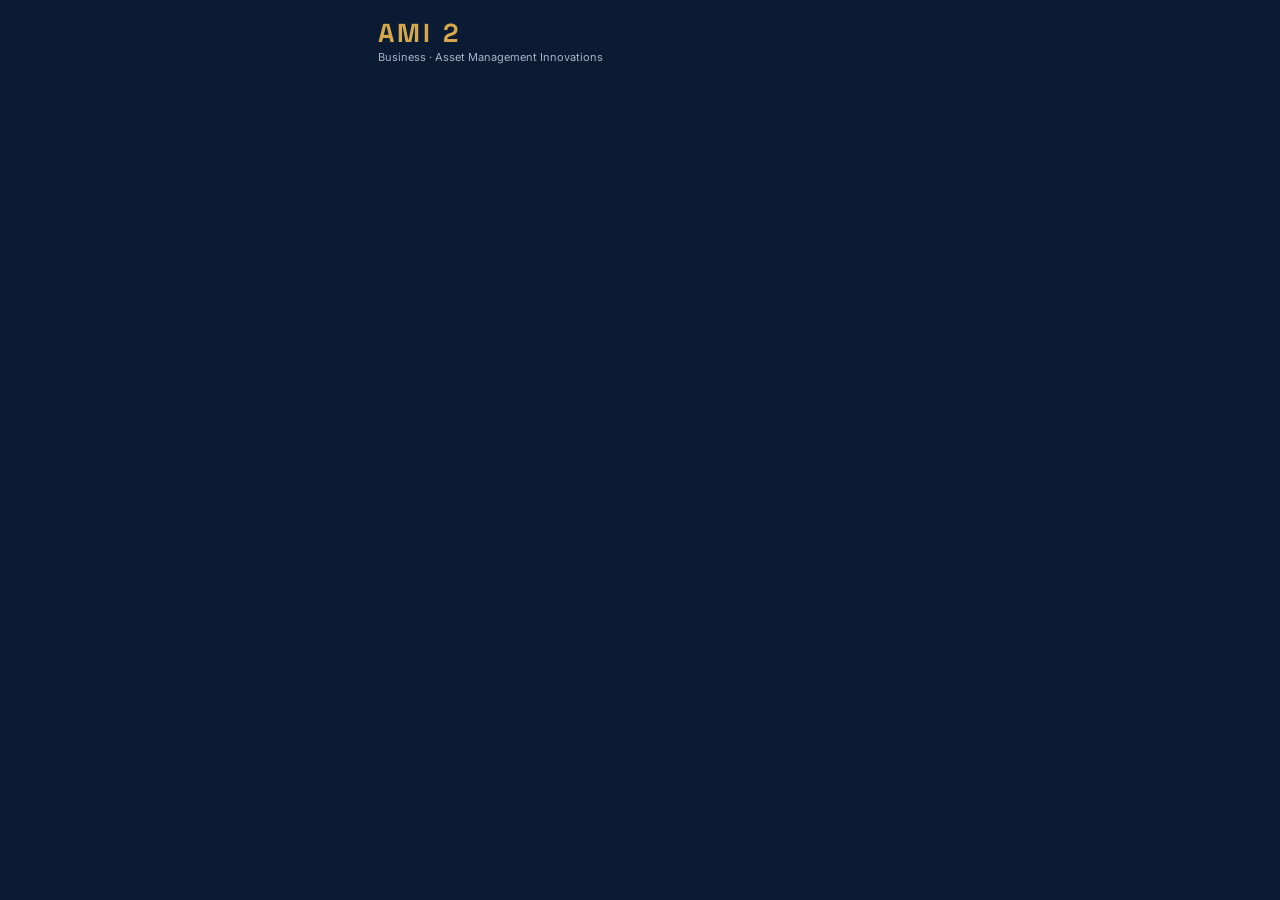
<file: index.html>
<!DOCTYPE html>
<html lang="en">
<head>
<meta charset="utf-8">
<meta name="viewport" content="width=device-width, initial-scale=1, viewport-fit=cover">
<meta name="theme-color" content="#0B1B33">
<link rel="manifest" href="manifest.json">
<link rel="apple-touch-icon" href="icon-180.png">
<link rel="icon" type="image/png" href="https://xxdqrvcpxhsepwzfmnjs.supabase.co/storage/v1/object/public/public-assets/ami/icon-192.png">
<meta name="apple-mobile-web-app-capable" content="yes">
<meta name="apple-mobile-web-app-title" content="AMI 2 Business">
<meta name="apple-mobile-web-app-status-bar-style" content="black-translucent">
<title>AMI 2 Business — Asset Management Innovations</title>
<link rel="preconnect" href="https://fonts.googleapis.com">
<link href="https://fonts.googleapis.com/css2?family=Inter:wght@400;500;600;700&family=Space+Grotesk:wght@600;700&display=swap" rel="stylesheet">
<style>
  :root{--navy:#0B1B33;--card:#13284A;--line:#1F355C;--edge:#2B4470;--gold:#D4A84B;--text:#F5F1E6;--soft:#C9D2E0;--muted:#A9B4C6}
  *{box-sizing:border-box}
  html,body{margin:0;height:100%;background:var(--navy);color:var(--text);font-family:Inter,system-ui,sans-serif}
  button,input,textarea,select{font-family:inherit}
  select{appearance:none;-webkit-appearance:none}
  .wrap{max-width:560px;margin:0 auto;min-height:100%;display:flex;flex-direction:column}
  header{display:flex;align-items:center;justify-content:space-between;padding:16px 18px 8px}
  .logo{font-family:'Space Grotesk',Inter,sans-serif;font-weight:700;font-size:26px;letter-spacing:3px;color:var(--gold)}
  .sub{font-size:11px;color:var(--muted)}
  .badge{font-size:12px;font-weight:700;color:var(--navy);background:var(--gold);padding:6px 12px;border-radius:999px}
  .tabs{display:flex;gap:6px;padding:6px 12px 12px;border-bottom:1px solid var(--line);overflow-x:auto}
  .tab{flex-shrink:0;min-height:40px;padding:0 11px;border-radius:999px;border:1px solid var(--edge);background:transparent;color:var(--soft);font-size:13px;font-weight:600;cursor:pointer}
  .tab[aria-pressed="true"]{background:var(--gold);border-color:var(--gold);color:var(--navy)}
  main{flex:1;padding:18px;display:flex;flex-direction:column;gap:14px}
  h1{font-family:'Space Grotesk',Inter,sans-serif;font-size:28px;line-height:1.15;margin:0}
  h2{font-family:'Space Grotesk',Inter,sans-serif;font-size:22px;margin:0}
  p{margin:0;line-height:1.5;color:var(--soft)}
  label{font-size:13px;font-weight:600;color:var(--soft)}
  input,textarea,select{width:100%;min-height:50px;padding:0 14px;border-radius:12px;border:1px solid var(--edge);background:var(--card);color:var(--text);font-size:16px}
  textarea{padding:14px;min-height:52px;resize:none}
  .btn{min-height:52px;width:100%;border:none;border-radius:12px;background:var(--gold);color:var(--navy);font-size:16px;font-weight:700;cursor:pointer}
  .btn.ghost{background:transparent;border:1px solid var(--gold);color:var(--gold)}
  .btn:disabled{opacity:.55;cursor:default}
  .card{background:var(--card);border:1px solid var(--line);border-radius:16px;padding:16px;display:flex;flex-direction:column;gap:10px}
  .k{font-size:12px;font-weight:700;letter-spacing:1px;color:var(--gold)}
  .field{display:flex;flex-direction:column;gap:8px}
  .err{color:#F6B4A0;font-size:14px;min-height:20px}
  .ok{color:#9FE3BF;font-size:14px}
  .chat{flex:1;display:flex;flex-direction:column;gap:10px;padding-bottom:150px}
  .msg{max-width:88%;padding:12px 14px;border-radius:16px;line-height:1.5;font-size:15px;white-space:pre-wrap;word-wrap:break-word}
  .me{align-self:flex-end;background:var(--gold);color:var(--navy);border-bottom-right-radius:4px}
  .ai{align-self:flex-start;background:var(--card);border:1px solid var(--line);border-bottom-left-radius:4px}
  .askbar{position:fixed;left:0;right:0;bottom:0;background:var(--navy);border-top:1px solid var(--line);padding:12px 14px calc(14px + env(safe-area-inset-bottom))}
  .askrow{max-width:560px;margin:0 auto;display:flex;gap:8px;align-items:flex-end}
  .askrow textarea{flex:1;min-width:0;min-height:46px;padding:12px 14px;line-height:1.3}
  .askbar{padding-left:12px!important;padding-right:12px!important}
  .send{width:46px;height:46px;flex-shrink:0;border:none;border-radius:999px;background:var(--gold);display:flex;align-items:center;justify-content:center;cursor:pointer}
  .send.cam{background:transparent;border:1.5px solid var(--gold)}
  .send.mic.on{background:#F6B4A0;border-color:#F6B4A0}
  .send:disabled{opacity:.5;cursor:default}
  .msg img{display:block;max-width:100%;max-height:260px;border-radius:10px;margin-top:8px}
  .row{display:flex;justify-content:space-between;align-items:center;gap:10px}
  .bar{height:10px;border-radius:999px;background:var(--navy);overflow:hidden}
  .bar>div{height:100%;background:var(--gold);border-radius:999px}
  .plan{border-radius:16px;padding:18px;background:var(--card);border:1px solid var(--line);display:flex;flex-direction:column;gap:10px}
  .plan.pop{border:2px solid var(--gold)}
  .price{font-family:'Space Grotesk',sans-serif;font-size:32px;font-weight:700}
  ul{margin:0;padding-left:18px;color:var(--soft);line-height:1.7;font-size:14px}
  .hidden{display:none!important}
  .tour{position:fixed;left:14px;right:14px;bottom:18px;max-width:532px;margin:0 auto;z-index:50;background:#FBF8F0;color:var(--navy);border-radius:20px;padding:18px;box-shadow:0 16px 40px rgba(0,0,0,.5);display:flex;flex-direction:column;gap:12px}
  .tour p{color:#1F2A3A;font-size:17px;font-weight:600}
  .tour .row button{min-height:46px;border-radius:12px;font-weight:700;font-size:15px;cursor:pointer}
  .dots{display:flex;gap:6px}.dots i{height:8px;width:8px;border-radius:999px;background:#C7CED9}.dots i.on{background:var(--navy);width:24px}
  .typing{opacity:.7;font-style:italic}
  .soon{font-size:11px;font-weight:700;color:var(--navy);background:#C9D2E0;padding:4px 10px;border-radius:999px;white-space:nowrap}
  .soon.pro{background:var(--gold)}
  .ph{display:flex;gap:10px;align-items:center;font-size:14px;color:var(--muted);padding:10px 12px;border:1px dashed var(--edge);border-radius:10px}
  .phk{font-weight:700;color:var(--soft);width:84px;flex-shrink:0}
  .tiles{display:grid;grid-template-columns:repeat(2,minmax(0,1fr));gap:12px}
  .tile{min-height:118px;display:flex;flex-direction:column;align-items:flex-start;justify-content:space-between;padding:16px;border-radius:16px;border:1px solid var(--line);background:var(--card);color:var(--text);text-align:left;cursor:pointer}
  .tile .mk{width:38px;height:38px;border-radius:10px;background:var(--navy);display:flex;align-items:center;justify-content:center;font-family:'Space Grotesk',sans-serif;font-weight:700;color:var(--gold);font-size:18px}
  .tile b{font-size:15px}
  .tile small{font-size:12px;color:var(--muted)}
  .tile small.lock{color:var(--gold)}
  .soon.live{background:#9FE3BF}
  .item{background:var(--card);border:1px solid var(--line);border-radius:14px;padding:12px 14px;display:flex;gap:12px;align-items:flex-start}
  .item.done{opacity:.55}.item.done .it{text-decoration:line-through}
  .item .it{font-weight:600;font-size:15px}
  .item .im{font-size:13px;color:var(--muted);margin-top:2px;white-space:pre-wrap;word-wrap:break-word}
  .item .urg{color:#F2B8A0;font-weight:700}
  .chk{width:44px;height:44px;flex-shrink:0;border-radius:12px;border:2px solid var(--gold);background:transparent;color:var(--gold);font-size:20px;font-weight:700;cursor:pointer}
  .chk.on{background:var(--gold);color:var(--navy)}
  .del{min-height:44px;padding:0 10px;border:none;background:transparent;color:var(--muted);font-size:13px;cursor:pointer;flex-shrink:0}
  .grid2{display:grid;grid-template-columns:repeat(2,minmax(0,1fr));gap:10px}
  .tot{display:flex;justify-content:space-between;font-size:14px;color:var(--soft)}
  .tot b{color:var(--text)}
  .bl{display:flex;gap:10px;align-items:flex-start;font-size:14px;color:var(--soft);padding:10px 12px;border:1px solid var(--edge);border-radius:10px;background:transparent;text-align:left;cursor:pointer;width:100%}
  .qa{min-height:48px;width:100%;text-align:left;padding:12px 14px;border-radius:12px;border:1px solid var(--edge);background:transparent;color:var(--text);font-size:15px;cursor:pointer}
</style>
</head>
<body>
<div class="wrap">
  <header>
    <div><div class="logo">AMI 2</div><div class="sub">Business · Asset Management Innovations</div></div>
    <div id="trialBadge" class="badge hidden"></div>
  </header>

  <nav id="tabs" class="tabs hidden" aria-label="Sections">
    <button class="tab" data-v="home" aria-pressed="true">Home</button>
    <button class="tab" data-v="sections" aria-pressed="false">Sections</button>
    <button class="tab" data-v="settings" aria-pressed="false">Settings</button>
    <button class="tab" data-v="plans" aria-pressed="false">Plans</button>
    <button class="tab" id="tourBtn" aria-pressed="false">Tour</button>
  </nav>

  <main>
    <!-- SIGN IN: email -->
    <section id="vEmail" class="hidden">
      <h1>Start your 30-day free trial</h1>
      <p style="margin:10px 0 18px">Your emails, meetings, documents and accounts, handled by one assistant on WhatsApp and the web. No card needed.</p>
      <div class="field"><label for="email">Your email</label><input id="email" type="email" autocomplete="email" inputmode="email" placeholder="you@company.com"></div>
      <div class="err" id="emailErr"></div>
      <button class="btn" id="sendCode">Email me a sign-in code</button>
    </section>

    <!-- SIGN IN: code -->
    <section id="vCode" class="hidden">
      <h1>Check your email</h1>
      <p style="margin:10px 0 18px">We sent a 6-digit code to <b id="codeTo"></b>. Type it below.</p>
      <div class="field"><label for="code">Sign-in code</label><input id="code" inputmode="numeric" autocomplete="one-time-code" maxlength="8" placeholder="123456"></div>
      <div class="err" id="codeErr"></div>
      <button class="btn" id="verify">Sign in</button>
      <button class="btn ghost" id="back" style="margin-top:10px">Use a different email</button>
    </section>

    <!-- FIRST TIME: invite -->
    <section id="vSetup" class="hidden">
      <h1>Set up your company</h1>
      <p style="margin:10px 0 18px">Enter your invite code to start your 30-day trial.</p>
      <div class="field"><label for="fname">Your name</label><input id="fname" autocomplete="name" placeholder="Full name"></div>
      <div class="field" style="margin-top:12px"><label for="company">Company name</label><input id="company" autocomplete="organization" placeholder="Company name"></div>
      <div class="field" style="margin-top:12px"><label for="btype">Type of business</label>
        <select id="btype"><option value="general">General business</option><option value="construction">Construction</option><option value="property">Property</option><option value="retail">Shop / trading</option><option value="beauty">Salon / beauty</option></select></div>
      <div class="field" style="margin-top:12px"><label for="invite">Invite code</label><input id="invite" autocapitalize="characters" placeholder="AMI-XXXX-0000"></div>
      <div class="err" id="setupErr"></div>
      <button class="btn" id="startTrial">Start my free trial</button>
    </section>

    <!-- HOME: chat -->
    <section id="vHome" class="hidden" style="display:flex;flex-direction:column;flex:1;gap:14px">
      <div class="card hidden" id="installCard">
        <div class="row"><div style="font-weight:600">Install AMI on this device</div><button class="btn ghost" id="installHide" style="padding:4px 10px">Later</button></div>
        <div class="sub" id="installHelp" style="font-size:14px;line-height:1.5">Open AMI straight from your home screen, full screen, with notifications.</div>
        <button class="btn" id="installBtn">Install AMI</button>
      </div>
      <div class="card">
        <div class="row"><div class="k">TODAY'S BRIEF</div><span class="soon live" id="briefDate"></span></div>
        <div id="brief" style="display:flex;flex-direction:column;gap:10px"></div>
        <div class="sub">Tap a line to open that section. Soon AMI will also send this brief to your WhatsApp every morning.</div>
      </div>
      <div class="k" style="margin-top:4px">ASK AMI</div>
      <div class="chat" id="chat"></div>
    </section>

    <!-- SECTIONS -->
    <section id="vSections" class="hidden" style="display:flex;flex-direction:column;gap:14px">
      <h2>Sections</h2>
      <div class="tiles" id="tiles"></div>
    </section>

    <!-- ONE SECTION -->
    <section id="vSection" class="hidden" style="display:flex;flex-direction:column;gap:14px">
      <button class="btn ghost" id="secBack" style="min-height:44px;width:auto;align-self:flex-start;padding:0 16px">&larr; All sections</button>
      <div class="row"><h2 id="secTitle"></h2><span class="soon" id="secBadge">Coming soon</span></div>
      <p id="secText"></p>
      <div class="card" id="secLive" style="display:none"></div>
      <div id="secList" style="display:flex;flex-direction:column;gap:10px"></div>
      <div class="card" id="secPreview"></div>
      <div class="k">TRY ASKING AMI NOW</div>
      <div id="secAsks" style="display:flex;flex-direction:column;gap:10px"></div>
      <button class="btn" id="secUpgrade" style="display:none">See plans</button>
    </section>

    <!-- SETTINGS -->
    <section id="vSettings" class="hidden" style="display:flex;flex-direction:column;gap:14px">
      <h2>Settings</h2>
      <div class="card">
        <div class="k">YOUR ACCOUNT</div>
        <div id="acct" style="font-size:15px;line-height:1.6"></div>
      </div>
      <div class="card">
        <label for="btype2" style="font-size:15px">Type of business</label>
        <select id="btype2"><option value="general">General business</option><option value="fashion">Fashion (stylist, designer, tailor)</option><option value="construction">Construction</option><option value="property">Property</option><option value="retail">Shop / trading</option><option value="beauty">Salon / beauty</option></select>
        <div class="sub">AMI's sections and advice match your type of business.</div>
        <div id="btMsg" class="ok"></div>
      </div>
      <div class="card">
        <div class="row"><div style="font-weight:600">WhatsApp</div><div id="waState" class="sub"></div></div>
        <p style="font-size:14px">Everyone chats with the same AMI number. Add your number and AMI will know it is you.</p>
        <div class="row" style="background:var(--navy);border-radius:10px;padding:10px 12px"><span class="sub">AMI's number</span><b style="color:var(--gold)">+1 681 735 1374</b></div>
        <label for="wa">Your WhatsApp number</label>
        <input id="wa" type="tel" placeholder="+231 77 000 0000" autocomplete="tel">
        <button class="btn" id="saveWa">Save my number</button>
        <div id="waMsg" class="ok"></div>
      </div>
      <div class="card">
        <div class="row"><div style="font-weight:600">Notifications</div><div id="pushState" class="sub"></div></div>
        <p style="font-size:14px">AMI alerts your phone 30 minutes before calendar items, and at 8am with your to-dos for the day.</p>
        <div id="pushHelp" class="sub" style="font-size:14px;line-height:1.5"></div>
        <button class="btn" id="pushOn">Turn on notifications</button>
        <button class="btn ghost" id="pushTest" style="display:none">Send me a test</button>
        <div id="pushMsg" class="ok"></div>
      </div>
      <div class="card">
        <div class="row"><div style="font-weight:600">Questions today</div><div id="usageTxt" class="sub"></div></div>
        <div class="bar"><div id="usageBar" style="width:0%"></div></div>
        <div class="sub">Resets at midnight. Upgrade for a higher daily limit.</div>
      </div>
      <button class="btn ghost" id="signOut">Sign out</button>
    </section>

    <!-- PLANS -->
    <section id="vPlans" class="hidden" style="display:flex;flex-direction:column;gap:14px">
      <h2>Plans</h2>
      <div id="planNow" class="sub"></div>
      <div class="plan"><div class="row"><b style="font-size:17px">Basic</b></div><div class="price">$29<span class="sub">/month</span></div>
        <ul><li>Daily brief on WhatsApp</li><li>Email summaries</li><li>Calendar and reminders</li><li>20 questions a day</li></ul></div>
      <div class="plan pop"><div class="row"><b style="font-size:17px">Pro</b><span class="badge">Most popular</span></div><div class="price">$59<span class="sub">/month</span></div>
        <ul><li>Everything in Basic</li><li>Documents and file storage</li><li>Letters and contracts drafting</li><li>Accounting module</li><li>60 questions a day</li></ul></div>
      <div class="plan"><div class="row"><b style="font-size:17px">Business</b></div><div class="price">$99<span class="sub">/user/month</span></div>
        <ul><li>Everything in Pro</li><li>Several staff, shared company setup</li><li>Multi-company accounting</li><li>Priority support</li></ul></div>
      <div class="card"><div class="k">HOW TO PAY</div><p style="font-size:14px">Pay monthly by Liberian mobile money or a Liberian bank card. Payments open before your trial ends; we will message you on WhatsApp.</p></div>
    </section>
  </main>
</div>

<!-- Ask bar -->
<div class="askbar hidden" id="askbar">
  <div style="max-width:560px;margin:0 auto 10px;display:flex;justify-content:flex-end">
    <button id="clearChat" type="button" style="min-height:40px;padding:0 18px;border-radius:999px;border:1.5px solid var(--gold);background:var(--card);color:var(--gold);font-size:14px;font-weight:700;cursor:pointer">Clear chat</button>
  </div>
  <div class="askrow">
    <label for="q" class="hidden">Ask AMI</label>
    <button class="send cam" id="cam" aria-label="Snap a receipt">
      <svg width="22" height="22" viewBox="0 0 24 24" fill="none" stroke="#D4A84B" stroke-width="2" stroke-linecap="round" stroke-linejoin="round" aria-hidden="true"><path d="M4 8h3l2-3h6l2 3h3v11H4z"></path><circle cx="12" cy="13" r="3.5"></circle></svg>
    </button>
    <button class="send cam mic" id="mic" aria-label="Speak to AMI">
      <svg width="22" height="22" viewBox="0 0 24 24" fill="none" stroke="#D4A84B" stroke-width="2" stroke-linecap="round" stroke-linejoin="round" aria-hidden="true"><rect x="9" y="3" width="6" height="11" rx="3"></rect><path d="M5 11a7 7 0 0 0 14 0"></path><path d="M12 18v3"></path></svg>
    </button>
    <input type="file" id="camFile" accept="image/*" capture="environment" class="hidden">
    <textarea id="q" rows="1" placeholder="Ask AMI..."></textarea>
    <button class="send" id="send" aria-label="Send">
      <svg width="22" height="22" viewBox="0 0 24 24" fill="none" stroke="#0B1B33" stroke-width="2.4" stroke-linecap="round" stroke-linejoin="round" aria-hidden="true"><path d="M5 12h14"></path><path d="m13 6 6 6-6 6"></path></svg>
    </button>
  </div>
</div>

<!-- Tutorial -->
<div class="tour hidden" id="tour" role="dialog" aria-label="AMI tutorial">
  <div class="row"><div class="dots" id="tourDots"></div><button id="tourSkip" style="border:none;background:none;color:#4A5568;font-weight:600;min-height:44px;cursor:pointer">Skip</button></div>
  <p id="tourText"></p>
  <div class="row">
    <button id="tourBack" style="flex:1;border:1px solid #0B1B33;background:none;color:#0B1B33">Back</button>
    <button id="tourNext" style="flex:2;border:none;background:#0B1B33;color:#F5F1E6">Next</button>
  </div>
</div>

<script type="module">
import { createClient } from "https://esm.sh/@supabase/supabase-js@2";
const SB_URL = "https://xxdqrvcpxhsepwzfmnjs.supabase.co";
const SB_KEY = "eyJhbGciOiJIUzI1NiIsInR5cCI6IkpXVCJ9.eyJpc3MiOiJzdXBhYmFzZSIsInJlZiI6Inh4ZHFydmNweGhzZXB3emZtbmpzIiwicm9sZSI6ImFub24iLCJpYXQiOjE3OTQ2MTQxNzQsImV4cCI6MjExMDE5MDE3NH0.ZjN4PXCs7IilwaO16o6kg1Bu1K66V_vfoUILHMjgGBU";
const sb = createClient(SB_URL, SB_KEY);
const $ = (id) => document.getElementById(id);
const views = ["vEmail","vCode","vSetup","vHome","vSections","vSection","vSettings","vPlans"];
let me = null, email = "";

function show(v){
  views.forEach(x => $(x).classList.toggle("hidden", x !== v));
  const inApp = ["vHome","vSections","vSection","vSettings","vPlans"].includes(v);
  $("tabs").classList.toggle("hidden", !inApp);
  $("askbar").classList.toggle("hidden", v !== "vHome");
  const tabOf = v === "vSection" ? "vSections" : v;
  document.querySelectorAll(".tab[data-v]").forEach(b => b.setAttribute("aria-pressed", String("v"+b.dataset.v[0].toUpperCase()+b.dataset.v.slice(1) === tabOf)));
  window.scrollTo(0, 0);
}
function bubble(text, who){
  const d = document.createElement("div");
  d.className = "msg " + who; d.textContent = text;
  $("chat").appendChild(d); window.scrollTo(0, document.body.scrollHeight); return d;
}

// ---------- Sign in ----------
$("sendCode").onclick = async () => {
  email = $("email").value.trim().toLowerCase();
  $("emailErr").textContent = "";
  if (!/^[^@\s]+@[^@\s]+\.[^@\s]+$/.test(email)) { $("emailErr").textContent = "Please enter a valid email."; return; }
  $("sendCode").disabled = true; $("sendCode").textContent = "Sending...";
  const { error } = await sb.auth.signInWithOtp({ email, options: { shouldCreateUser: true } });
  $("sendCode").disabled = false; $("sendCode").textContent = "Email me a sign-in code";
  if (error) { $("emailErr").textContent = error.message; return; }
  $("codeTo").textContent = email; show("vCode"); $("code").focus();
};
$("verify").onclick = async () => {
  const token = $("code").value.replace(/\D/g, "");
  $("codeErr").textContent = "";
  if (token.length < 6) { $("codeErr").textContent = "Enter the code from your email."; return; }
  $("verify").disabled = true;
  const { error } = await sb.auth.verifyOtp({ email, token, type: "email" });
  $("verify").disabled = false;
  if (error) { $("codeErr").textContent = "That code didn't work. Check it, or ask for a new one."; return; }
  await route();
};
$("back").onclick = () => show("vEmail");

// ---------- First-time setup ----------
$("startTrial").onclick = async () => {
  const name = $("fname").value.trim(), company = $("company").value.trim(), invite = $("invite").value.trim();
  $("setupErr").textContent = "";
  if (!name || !company || !invite) { $("setupErr").textContent = "Please fill in all three."; return; }
  $("startTrial").disabled = true;
  const { error } = await sb.rpc("start_trial", { p_company: company, p_invite: invite, p_full_name: name, p_business_type: $("btype").value });
  $("startTrial").disabled = false;
  if (error) { $("setupErr").textContent = error.message.includes("Invite") ? "That invite code is not valid or already used." : error.message; return; }
  await route(true);
};

// ---------- App ----------
async function loadMe(){
  const { data: { user } } = await sb.auth.getUser();
  if (!user) return null;
  const { data } = await sb.from("members").select("org_id, role, full_name, email, whatsapp_phone, whatsapp_verified, chat_cleared_at, orgs(name,business_type,base_currency,doc_address,doc_phone,doc_email,doc_tin,doc_footer)").eq("user_id", user.id).limit(1);
  if (!data || !data.length) return { user, member: null };
  const m = data[0];
  const [{ data: sub }, { data: use }] = await Promise.all([
    sb.from("subscriptions").select("plan_id,status,trial_end, plans(name,daily_question_cap)").eq("org_id", m.org_id).maybeSingle(),
    sb.from("usage_daily").select("questions").eq("org_id", m.org_id).eq("user_id", user.id).eq("day", new Date().toISOString().slice(0,10)).maybeSingle(),
  ]);
  return { user, member: m, sub, used: use?.questions || 0 };
}
function paint(){
  const s = me.sub || {};
  const days = s.trial_end ? Math.max(0, Math.ceil((new Date(s.trial_end) - Date.now()) / 864e5)) : 0;
  const b = $("trialBadge");
  b.textContent = s.status === "trial" ? `Trial: ${days} day${days === 1 ? "" : "s"} left` : (s.plans?.name || "");
  b.classList.toggle("hidden", !b.textContent);
  $("acct").innerHTML = "";
  [["Name", me.member.full_name], ["Company", me.member.orgs?.name], ["Email", me.member.email], ["Plan", s.plans?.name]].forEach(([k, v]) => {
    const d = document.createElement("div"); d.innerHTML = `<span class="sub">${k}:</span> `; d.append(document.createTextNode(v || "-")); $("acct").appendChild(d);
  });
  $("planNow").textContent = `Your plan now: ${s.plans?.name || "-"}${s.status === "trial" ? ` (${days} days left)` : ""}`;
  const cap = s.plans?.daily_question_cap || 30;
  $("usageTxt").textContent = `${me.used} of ${cap} used`;
  $("usageBar").style.width = Math.min(100, me.used / cap * 100) + "%";
  const bt = me.member.orgs?.business_type || "general";
  $("btype2").value = bt;
  $("wa").value = me.member.whatsapp_phone || "";
  $("waState").textContent = me.member.whatsapp_phone ? (me.member.whatsapp_verified ? "Verified" : "Saved") : "Not added";
}
async function loadChat(){
  $("chat").innerHTML = "";
  let mq = sb.from("messages").select("role,content").eq("org_id", me.member.org_id).eq("user_id", me.user.id);
  if (me.member.chat_cleared_at) mq = mq.gt("created_at", me.member.chat_cleared_at);
  const { data } = await mq.order("created_at", { ascending: false }).limit(30);
  const rows = (data || []).reverse();
  if (!rows.length) bubble(`Welcome${me.member.full_name ? ", " + me.member.full_name.split(" ")[0] : ""}! I'm AMI. ${(me.member.orgs?.business_type === "fashion") ? "I'm here for your fashion business: client measurements, pricing orders, fittings, fabric, designs and your social media posts. What are you working on today?" : "Ask me anything about your business: draft a letter, plan your week, explain a tax rule, or check today's news."}`, "ai");
  rows.forEach(r => bubble(r.content, r.role === "user" ? "me" : "ai"));
}
async function route(first = false){
  me = await loadMe();
  if (!me) { show("vEmail"); return; }
  if (!me.member) { show("vSetup"); return; }
  paint(); drawTiles(); loadBrief(); await loadChat(); show("vHome");
  let seen = false; try { seen = localStorage.getItem("ami_tour_done") === "1"; } catch (_) {}
  if (first || !seen) startTour();
}

// Ask AMI
async function ask(img){
  if (!img || !img.data) img = null;
  const text = $("q").value.trim(); if (!text && !img) return;
  if (rec) { try { rec.abort(); } catch (_) {} rec = null; micOff(); }
  heardFinal = ""; heardBase = "";
  $("q").value = ""; $("q").blur(); setTimeout(() => { $("q").value = ""; }, 60);
  $("send").disabled = true; $("cam").disabled = true;
  if (img) { const b = bubble(text || "Receipt photo", "me"); const im = document.createElement("img"); im.src = img.preview; im.alt = "Receipt photo"; b.appendChild(im); }
  else bubble(text, "me");
  const wait = bubble(img ? "AMI is reading the receipt..." : "AMI is thinking...", "ai typing");
  try {
    const { data: { session } } = await sb.auth.getSession();
    const r = await fetch(`${SB_URL}/functions/v1/ask`, { method: "POST", headers: { "Content-Type": "application/json", Authorization: "Bearer " + session.access_token, apikey: SB_KEY }, body: JSON.stringify(img ? { message: text, image: { media_type: img.media_type, data: img.data } } : { message: text }) });
    const j = await r.json().catch(() => ({}));
    wait.classList.remove("typing"); wait.textContent = j.reply || "Sorry, something went wrong. Please try again.";
    if (j.used) { me.used = j.used; paint(); }
    if (j.tasks_changed) { loadBrief(); ACC = null; }
  } catch (e) { wait.classList.remove("typing"); wait.textContent = "No connection. Please try again."; }
  $("send").disabled = false; $("cam").disabled = false;
}
$("send").onclick = () => ask();
// Clear chat: hides old messages and starts AMI fresh (records, books and memory stay)
$("clearChat").onclick = async () => {
  const b = $("clearChat");
  if (!b.dataset.sure) { b.dataset.sure = "1"; b.textContent = "Tap again to clear"; b.style.color = "#F2B8A0"; setTimeout(() => { delete b.dataset.sure; b.textContent = "Clear chat"; b.style.color = ""; }, 3000); return; }
  delete b.dataset.sure; b.textContent = "Clear chat"; b.style.color = "";
  const now = new Date().toISOString();
  const { error } = await sb.from("members").update({ chat_cleared_at: now }).eq("user_id", me.user.id).eq("org_id", me.member.org_id);
  if (error) { bubble("Could not clear the chat. Please try again.", "ai"); return; }
  me.member.chat_cleared_at = now; await loadChat();
};
// Camera: snap a receipt, shrink it, send it to AMI
async function shrink(file){
  const url = URL.createObjectURL(file); const img = new Image();
  try { await new Promise((ok, no) => { img.onload = ok; img.onerror = no; img.src = url; }); }
  finally { setTimeout(() => URL.revokeObjectURL(url), 1000); }
  const s = Math.min(1, 1600 / Math.max(img.naturalWidth, img.naturalHeight));
  const c = document.createElement("canvas"); c.width = Math.round(img.naturalWidth * s); c.height = Math.round(img.naturalHeight * s);
  const g = c.getContext("2d"); g.fillStyle = "#fff"; g.fillRect(0, 0, c.width, c.height); g.drawImage(img, 0, 0, c.width, c.height);
  return c.toDataURL("image/jpeg", 0.85);
}
$("cam").onclick = () => $("camFile").click();
$("camFile").onchange = async (e) => {
  const f = e.target.files && e.target.files[0]; e.target.value = ""; if (!f) return;
  let url; try { url = await shrink(f); } catch (_) { bubble("I could not open that photo. Please try again.", "ai"); return; }
  show("vHome"); ask({ media_type: "image/jpeg", data: url.split(",")[1], preview: url });
};
// Voice: tap the mic, speak, tap it again to stop. Words go into the box; tap the arrow to send.
const SpeechRec = window.SpeechRecognition || window.webkitSpeechRecognition;
let rec = null, heardFinal = "", heardBase = "";
function micOff(){ $("mic").classList.remove("on"); $("q").placeholder = "Ask AMI..."; }
function micHelp(t){ bubble(t, "ai"); }
$("mic").onclick = () => {
  if (!SpeechRec) { micHelp("Voice isn't available in this browser. Tap the box and use the microphone on your keyboard instead."); $("q").focus(); return; }
  if (rec) { try { rec.stop(); } catch (_) {} return; }
  try { rec = new SpeechRec(); } catch (_) { rec = null; micHelp("Voice could not start. Use the microphone on your keyboard instead."); return; }
  rec.lang = "en-US"; rec.interimResults = true; rec.continuous = true; rec.maxAlternatives = 1;
  heardFinal = ""; heardBase = $("q").value.trim();
  $("mic").classList.add("on"); $("q").placeholder = "Listening... tap the mic to stop";
  rec.onresult = (e) => {
    let interim = "";
    for (let i = e.resultIndex; i < e.results.length; i++) { const t = e.results[i][0].transcript; if (e.results[i].isFinal) heardFinal += t + " "; else interim += t; }
    $("q").value = ((heardBase ? heardBase + " " : "") + heardFinal + interim).replace(/\s+/g, " ").trim();
  };
  rec.onerror = (e) => {
    if (e.error === "not-allowed" || e.error === "service-not-allowed") micHelp("The microphone is blocked here. Open AMI from its Home Screen icon (or in Safari) and allow the microphone, or use the microphone on your keyboard.");
    else if (e.error === "no-speech") micHelp("I didn't hear anything. Tap the mic and speak again.");
    else if (e.error !== "aborted") micHelp("Voice stopped. You can use the microphone on your keyboard instead.");
  };
  rec.onend = () => { rec = null; micOff(); };
  try { rec.start(); } catch (_) { rec = null; micOff(); micHelp("Voice could not start. Use the microphone on your keyboard instead."); }
};
$("q").addEventListener("keydown", e => { if (e.key === "Enter" && !e.shiftKey) { e.preventDefault(); ask(); } });

// Settings
$("saveWa").onclick = async () => {
  let n = $("wa").value.replace(/[^\d+]/g, ""); if (n && !n.startsWith("+")) n = "+" + n;
  $("waMsg").textContent = "";
  if (!/^\+\d{8,15}$/.test(n)) { $("waMsg").textContent = "Enter your number with country code, e.g. +231770000000."; return; }
  const { error } = await sb.from("members").update({ whatsapp_phone: n, whatsapp_verified: false }).eq("user_id", me.user.id).eq("org_id", me.member.org_id);
  $("waMsg").textContent = error ? (error.message.includes("duplicate") ? "That number is already used by another account." : error.message) : "Saved. You can now message AMI on WhatsApp from this number.";
  if (!error) { me.member.whatsapp_phone = n; paint(); }
};
// Notifications (phone alerts for calendar and to-do)
const VAPID = "BM8C4Me9DMF4Tuh_XIDOhbhli9vT7BjGFB-jYNk_U2zd77nOSABY3KAhUCUFDxjp1kH4sdaBmBXDoHt9m3xTt6M";
const isIOS = /iPad|iPhone|iPod/.test(navigator.userAgent) || (navigator.platform === "MacIntel" && navigator.maxTouchPoints > 1);
const standalone = (window.matchMedia && window.matchMedia("(display-mode: standalone)").matches) || navigator.standalone === true;
let swReg = null;
function u8(b){ const p = "=".repeat((4 - b.length % 4) % 4); const s = atob((b + p).replace(/-/g, "+").replace(/_/g, "/")); return Uint8Array.from(s, c => c.charCodeAt(0)); }
async function pushPaint(){
  const ok = !!swReg && "PushManager" in window && "Notification" in window;
  let on = false; try { on = ok && Notification.permission === "granted" && !!(await swReg.pushManager.getSubscription()); } catch (_) {}
  $("pushState").textContent = on ? "On" : "Off";
  $("pushOn").style.display = on ? "none" : ""; $("pushTest").style.display = on ? "" : "none";
  $("pushOn").disabled = !ok;
  $("pushHelp").textContent = ok ? "" : (isIOS && !standalone
    ? "On iPhone, first add AMI to your Home Screen: open this page in Safari, tap the Share button, then \"Add to Home Screen\". Open AMI from that icon and come back here."
    : "This browser can't show notifications. Try Chrome or Safari.");
}
if ("serviceWorker" in navigator) navigator.serviceWorker.register("sw.js").then(r => { swReg = r; pushPaint(); }).catch(() => pushPaint()); else pushPaint();
$("pushOn").onclick = async () => {
  $("pushMsg").textContent = "";
  try {
    const perm = await Notification.requestPermission();
    if (perm !== "granted") { $("pushMsg").textContent = "Notifications were not allowed. Turn them on for AMI in your phone's Settings > Notifications."; return; }
    const sub = await swReg.pushManager.subscribe({ userVisibleOnly: true, applicationServerKey: u8(VAPID) });
    const j = sub.toJSON();
    const { error } = await sb.from("push_subs").upsert({ user_id: me.user.id, org_id: me.member.org_id, endpoint: j.endpoint, p256dh: j.keys.p256dh, auth: j.keys.auth }, { onConflict: "endpoint" });
    $("pushMsg").textContent = error ? "Could not save: " + error.message : "Notifications are on. Tap \"Send me a test\" to check.";
  } catch (e) { $("pushMsg").textContent = "Could not turn on: " + e.message; }
  pushPaint();
};
$("pushTest").onclick = async () => {
  $("pushMsg").textContent = "Sending...";
  try {
    const { data: { session } } = await sb.auth.getSession();
    const r = await fetch(`${SB_URL}/functions/v1/notify`, { method: "POST", headers: { "Content-Type": "application/json", Authorization: "Bearer " + session.access_token, apikey: SB_KEY }, body: JSON.stringify({ test: true }) });
    const j = await r.json().catch(() => ({}));
    $("pushMsg").textContent = j.sent ? "Test sent. It should pop up in a few seconds." : ("Could not send: " + (j.error || r.status));
  } catch (e) { $("pushMsg").textContent = "No connection. Try again."; }
};
// Install AMI (Android/Chrome prompt; iPhone steps)
let installEvt = null;
function installPaint(){
  let hidden = false; try { hidden = Number(localStorage.getItem("ami_install_later") || 0) > Date.now(); } catch (_) {}
  const show_ = !standalone && !hidden && (installEvt || isIOS);
  $("installCard").classList.toggle("hidden", !show_);
  if (isIOS) { $("installHelp").textContent = "On iPhone: open AMI in Safari, tap the Share button, then \"Add to Home Screen\" and tap Add. Then open AMI from its icon."; $("installBtn").style.display = "none"; }
}
window.addEventListener("beforeinstallprompt", (e) => { e.preventDefault(); installEvt = e; installPaint(); });
window.addEventListener("appinstalled", () => { installEvt = null; $("installCard").classList.add("hidden"); });
$("installBtn").onclick = async () => { if (!installEvt) return; installEvt.prompt(); try { await installEvt.userChoice; } catch (_) {} installEvt = null; installPaint(); };
$("installHide").onclick = () => { try { localStorage.setItem("ami_install_later", String(Date.now() + 7 * 864e5)); } catch (_) {} installPaint(); };
installPaint();

// Security: sign out automatically after 60 minutes without use
const IDLE_MIN = 60;
function touchActive(){ try { localStorage.setItem("ami_last_active", String(Date.now())); } catch (_) {} }
async function idleCheck(){
  let last = 0; try { last = Number(localStorage.getItem("ami_last_active") || 0); } catch (_) {}
  if (last && Date.now() - last > IDLE_MIN * 60000) {
    try { localStorage.removeItem("ami_last_active"); } catch (_) {}
    const { data: { session } } = await sb.auth.getSession();
    if (session) { await sb.auth.signOut(); me = null; $("trialBadge").classList.add("hidden"); show("vEmail"); $("emailErr").textContent = "You were signed out after 60 minutes without use. Sign in again."; return true; }
  }
  touchActive(); return false;
}
let lastTouch = 0;
["click","keydown","touchstart","scroll"].forEach(ev => document.addEventListener(ev, () => { if (Date.now() - lastTouch > 30000) { lastTouch = Date.now(); idleCheck(); } }, { passive: true }));
document.addEventListener("visibilitychange", () => { if (document.visibilityState === "visible") idleCheck(); });
setInterval(idleCheck, 60000);

$("signOut").onclick = async () => { await sb.auth.signOut(); me = null; show("vEmail"); $("trialBadge").classList.add("hidden"); };

// Tabs
document.querySelectorAll(".tab[data-v]").forEach(b => b.onclick = () => { const v = b.dataset.v; show({ home: "vHome", sections: "vSections", settings: "vSettings", plans: "vPlans" }[v]); });

// ---------- Sections (live) ----------
const F = {
  title: (l) => ({ k: "title", l, t: "text", req: true }),
  notes: (l) => ({ k: "notes", l, t: "area" }),
  client: { k: "client", l: "Client", t: "text" },
  date: (l) => ({ k: "on_date", l, t: "date" }),
  time: { k: "at_time", l: "Time", t: "time" },
  amount: (l) => ({ k: "amount", l, t: "num" }),
  paid: { k: "paid", l: "Paid so far", t: "num" },
  cur: { k: "currency", l: "Currency", t: "sel", o: ["USD", "LRD", "SLE"] },
  phone: { k: "kind", l: "Phone", t: "text" },
  inout: { k: "kind", l: "Money", t: "sel", o: ["in", "out"], ol: ["Money in", "Money out"] },
};
const S = {
  todo: { id: "todo", mk: "T", name: "To-do list", note: "Your tasks, ticked off", live: "tasks",
    text: "Add tasks here or just tell AMI: \"add to my list: call the bank Monday\". Tick them off when done.",
    asks: ["Make me a to-do list: pay rent Friday, call the bank Monday, send the quote to the client today", "What is still open on my to-do list?"] },
  calendar: { id: "calendar", mk: "C", name: "Calendar", note: "Meetings and events", live: "items", tick: true,
    fields: [F.title("What"), F.date("Date"), F.time, F.notes("Notes")],
    text: "Your meetings and events. Add them here or tell AMI: \"meeting with the bank Tuesday at 10\".",
    asks: ["Add to my calendar: meeting with the supplier next Tuesday at 10am", "What is on my calendar this week?"] },
  accounting: { id: "accounting", mk: "$", name: "Accounting", note: "Books, invoices, reports", live: "acc", pro: true,
    text: "Proper books, kept simply: sales with stock that goes down automatically, petty cash, money in and out, printable invoices and receipts, and reports. Or just tell AMI what happened.",
    asks: ["Sold 3 bags of rice to Musa for cash", "I received $500 from Client A for consulting, paid into the bank", "What is low or out of stock?"] },
  contacts: { id: "contacts", mk: "P", name: "Contacts", note: "People and suppliers", live: "items",
    fields: [F.title("Name"), F.phone, F.notes("Details")],
    text: "Clients, suppliers and people you work with, with their numbers.",
    asks: ["Save a contact: John Doe, supplier of cement, 0777 123 456", "Who are my suppliers?"] },
  documents: { id: "documents", mk: "D", name: "Documents", note: "Files, private to you", live: "docs",
    text: "Upload contracts, invoices and photos. They are stored privately for your company. AMI drafting works now in chat.",
    asks: ["Write a simple one-page tenancy agreement for an office in Monrovia", "Draft a formal letter asking a supplier for a better price"] },
  email: { id: "email", mk: "E", name: "Email", note: "Coming soon",
    text: "Soon AMI will tell you which emails need you each morning and draft replies. For now, ask AMI to draft any email.",
    preview: [["Inbox", "Emails that need you"], ["Drafts", "Replies ready to check"]],
    asks: ["Draft a polite reminder to a client who has not paid an invoice", "Write a short reply accepting a meeting next Tuesday at 10am"] },
  whatsapp: { id: "whatsapp", mk: "W", name: "WhatsApp", note: "Coming soon",
    text: "Soon you will message AMI on WhatsApp from your registered number. Add your number in Settings now.",
    preview: [["AMI's number", "+1 681 735 1374"], ["Your number", "Add it in Settings"]],
    asks: ["What can I ask AMI to do on WhatsApp?"] },
  clients: { id: "clients", mk: "C", name: "Clients", note: "Sizes and style notes", live: "items",
    fields: [F.title("Client name"), F.phone, F.notes("Measurements and notes")],
    text: "Every client with measurements, sizes and style notes. Or tell AMI: \"Grace: bust 36, waist 30, loves green\".",
    asks: ["Remember client Grace: bust 36, waist 30, hips 40, length 42, loves emerald green", "What measurements should I take for a fitted kaftan?"] },
  orders: { id: "orders", mk: "O", name: "Orders & fittings", note: "Due dates and balances", live: "items", tick: true, money: true,
    fields: [F.title("What is being made"), F.client, F.date("Due date"), F.amount("Price"), F.paid, F.cur, F.notes("Fabric and fitting notes")],
    text: "Every order from deposit to collection. AMI shows what each client still owes.",
    asks: ["New order: Mary, Ankara wedding gown, due 20 December, price $350, deposit $175", "Who still owes me money?"] },
  fcalendar: { id: "fcalendar", sec: "calendar", mk: "D", name: "Calendar", note: "Fittings, shoots, events", live: "items", tick: true,
    fields: [F.title("What"), F.client, F.date("Date"), F.time, F.notes("Notes")],
    text: "Fittings, photo shoots and events. Add them here or tell AMI: \"fitting with Mary Friday at 3\".",
    asks: ["Add a fitting with Mary on Friday at 3pm", "Plan my week: 4 fittings, a shoot on Thursday and 2 orders due Saturday"] },
  lookbook: { id: "lookbook", mk: "L", name: "Designs & lookbook", note: "Ideas and mood boards", live: "items",
    fields: [F.title("Design or idea"), F.notes("Description")],
    text: "Your design ideas and looks. AMI helps develop them.",
    asks: ["Give me 5 outfit ideas for a wedding guest in Monrovia using Ankara and lace, and save the best one to my lookbook", "Help me plan a small 6-piece collection for Independence Day"] },
  fabrics: { id: "fabrics", mk: "F", name: "Fabrics & supplies", note: "Stock and suppliers", live: "items",
    fields: [F.title("Fabric or item"), F.notes("Quantity and supplier"), F.amount("Cost"), F.cur],
    text: "What you have in stock, what it cost and who sells it.",
    asks: ["How many yards do I need for a long A-line dress with sleeves, size 14?", "Add to fabrics: 6 yards red lace from Waterside market, $90"] },
  social: { id: "social", mk: "S", name: "Social media", note: "Posts and captions", live: "items", tick: true,
    fields: [F.title("Post"), F.date("Post date"), F.notes("Caption")],
    text: "Plan your posts and keep captions ready to copy. Tick a post when it is published.",
    asks: ["Write an Instagram caption for a red Ankara mermaid dress and save it as a post for Saturday", "Give me a 2-week posting plan to get more bridal clients"] },
};
S.faccounting = { ...S.accounting, id: "faccounting", note: "Deposits, costs, profit" };
const SECTIONS_BY_TYPE = {
  fashion: ["clients", "orders", "fcalendar", "todo", "lookbook", "fabrics", "social", "faccounting", "documents", "whatsapp"],
  general: ["todo", "calendar", "accounting", "contacts", "documents", "email", "whatsapp"],
};
const TYPE_NAMES = { general: "General business", fashion: "Fashion (stylist, designer, tailor)", construction: "Construction", property: "Property", retail: "Shop / trading", beauty: "Salon / beauty" };
function sectionsFor(){ return (SECTIONS_BY_TYPE[me?.member?.orgs?.business_type] || SECTIONS_BY_TYPE.general).map(k => S[k]); }
function hasPro(){ const p = me?.sub?.plan_id, st = me?.sub?.status; return p === "pro" || p === "business" || st === "trial"; }
const money = (n, c) => (c === "LRD" ? "L$" : c === "SLE" ? "Le " : "$") + Number(n || 0).toLocaleString("en-US", { maximumFractionDigits: 2 });
const fmtDate = (d) => d ? new Date(d + "T00:00:00").toLocaleDateString("en-GB", { weekday: "short", day: "numeric", month: "short" }) : "";
const today = () => new Date().toISOString().slice(0, 10);
let cur = null;

$("btype2").onchange = async () => {
  const v = $("btype2").value;
  const { error } = await sb.from("orgs").update({ business_type: v }).eq("id", me.member.org_id);
  $("btMsg").textContent = error ? error.message : "Saved. Your sections now match " + TYPE_NAMES[v] + ".";
  if (!error) { me.member.orgs.business_type = v; paint(); drawTiles(); loadBrief(); }
};
function drawTiles(){
  const box = $("tiles"); box.innerHTML = "";
  sectionsFor().forEach(s => {
    const b = document.createElement("button"); b.className = "tile"; b.type = "button";
    const locked = s.pro && !hasPro();
    b.innerHTML = `<div class="mk"></div><div><b></b><br><small class="${locked ? "lock" : ""}"></small></div>`;
    b.querySelector(".mk").textContent = s.mk;
    b.querySelector("b").textContent = s.name;
    b.querySelector("small").textContent = locked ? "Pro plan" : s.note;
    b.onclick = () => openSection(s);
    box.appendChild(b);
  });
}
function el(tag, cls, txt){ const e = document.createElement(tag); if (cls) e.className = cls; if (txt != null) e.textContent = txt; return e; }
function buildForm(s){
  const box = $("secLive"); box.innerHTML = ""; box.style.display = "flex";
  box.appendChild(el("div", "k", "ADD NEW"));
  const fields = s.live === "tasks" ? [F.title("Task"), F.date("Due date"), { k: "urgent", l: "Urgent", t: "chk" }] : s.fields;
  const inputs = {};
  fields.forEach(f => {
    const wrap = el("div", "field"); const id = "f_" + f.k;
    if (f.t === "chk") { const lab = el("label"); lab.style.display = "flex"; lab.style.gap = "10px"; lab.style.alignItems = "center"; const c = document.createElement("input"); c.type = "checkbox"; c.style.width = "22px"; c.style.minHeight = "22px"; lab.append(c, document.createTextNode(f.l)); inputs[f.k] = c; wrap.appendChild(lab); box.appendChild(wrap); return; }
    const lab = el("label", null, f.l); lab.htmlFor = id; wrap.appendChild(lab);
    let inp;
    if (f.t === "area") { inp = document.createElement("textarea"); inp.rows = 3; inp.style.minHeight = "80px"; }
    else if (f.t === "sel") { inp = document.createElement("select"); f.o.forEach((o, i) => { const op = el("option", null, f.ol ? f.ol[i] : o); op.value = o; inp.appendChild(op); }); }
    else { inp = document.createElement("input"); inp.type = f.t === "num" ? "number" : f.t; if (f.t === "num") { inp.step = "0.01"; inp.inputMode = "decimal"; } }
    inp.id = id; inputs[f.k] = inp; wrap.appendChild(inp); box.appendChild(wrap);
  });
  const err = el("div", "err"); const btn = el("button", "btn", "Save"); btn.type = "button";
  btn.onclick = async () => {
    err.textContent = "";
    const row = {};
    for (const f of fields) {
      const v = f.t === "chk" ? inputs[f.k].checked : inputs[f.k].value.trim();
      if (f.req && !v) { err.textContent = f.l + " is needed."; return; }
      if (v === "" || v === false) continue;
      row[s.live === "tasks" && f.k === "on_date" ? "due_date" : f.k] = f.t === "num" ? Number(v) : v;
    }
    btn.disabled = true;
    const { error } = s.live === "tasks"
      ? await sb.from("tasks").insert({ ...row, org_id: me.member.org_id, created_by: me.user.id })
      : await sb.from("items").insert({ ...row, org_id: me.member.org_id, created_by: me.user.id, section: s.sec || s.id });
    btn.disabled = false;
    if (error) { err.textContent = error.message; return; }
    fields.forEach(f => { if (f.t === "chk") inputs[f.k].checked = false; else if (f.t !== "sel") inputs[f.k].value = ""; });
    loadList(s); loadBrief();
  };
  box.append(err, btn);
}
async function loadList(s){
  const box = $("secList"); box.innerHTML = "";
  box.appendChild(el("div", "sub", "Loading..."));
  let rows = [], error = null;
  if (s.live === "tasks") ({ data: rows, error } = await sb.from("tasks").select("*").eq("org_id", me.member.org_id).order("done").order("urgent", { ascending: false }).order("due_date", { nullsFirst: false }).limit(200));
  else ({ data: rows, error } = await sb.from("items").select("*").eq("org_id", me.member.org_id).eq("section", s.sec || s.id).order("done").order("on_date", { ascending: true, nullsFirst: false }).order("created_at", { ascending: false }).limit(300));
  box.innerHTML = "";
  if (error) { box.appendChild(el("div", "err", error.message)); return; }
  if (!rows.length) { box.appendChild(el("div", "sub", "Nothing here yet. Add the first one above, or ask AMI.")); return; }
  // totals
  if (s.money) {
    const t = el("div", "card");
    const by = {};
    rows.forEach(r => { const c = r.currency || "USD"; by[c] = by[c] || { a: 0, p: 0, i: 0, o: 0 }; if (s.money) { if (!r.done) { by[c].a += +r.amount || 0; by[c].p += +r.paid || 0; } } else { if (r.kind === "out") by[c].o += +r.amount || 0; else by[c].i += +r.amount || 0; } });
    Object.entries(by).forEach(([c, v]) => {
      const line = el("div", "tot");
      if (s.money) { line.append(el("span", null, `Open orders (${c})`)); const b = el("b", null, `${money(v.a, c)} · owed ${money(v.a - v.p, c)}`); line.append(b); }
      else { line.append(el("span", null, `In ${money(v.i, c)} · Out ${money(v.o, c)}`)); line.append(el("b", null, `Net ${money(v.i - v.o, c)}`)); }
      t.appendChild(line);
    });
    box.appendChild(t);
  }
  rows.forEach(r => {
    const it = el("div", "item" + (r.done ? " done" : ""));
    const canTick = s.live === "tasks" || s.tick;
    if (canTick) {
      const c = el("button", "chk" + (r.done ? " on" : ""), r.done ? "✓" : ""); c.type = "button"; c.setAttribute("aria-label", r.done ? "Mark not done" : "Mark done");
      c.onclick = async () => { await sb.from(s.live === "tasks" ? "tasks" : "items").update(s.live === "tasks" ? { done: !r.done, done_at: r.done ? null : new Date().toISOString() } : { done: !r.done }).eq("id", r.id); loadList(s); loadBrief(); };
      it.appendChild(c);
    }
    const body = el("div"); body.style.flex = "1"; body.style.minWidth = "0";
    const t = el("div", "it"); t.textContent = r.title;
    if (r.urgent) { const u = el("span", "urg", "  URGENT"); t.appendChild(u); }
    body.appendChild(t);
    const meta = [];
    const d = r.due_date || r.on_date; if (d) meta.push(fmtDate(d) + (r.at_time ? " " + String(r.at_time).slice(0, 5) : ""));
    if (r.client) meta.push(r.client);
    if (r.kind && s.id.endsWith("accounting")) meta.push(r.kind === "out" ? "Money out" : "Money in");
    else if (r.kind) meta.push(r.kind);
    if (r.amount != null) meta.push(s.money ? `${money(r.amount, r.currency)} · paid ${money(r.paid, r.currency)} · owes ${money((+r.amount || 0) - (+r.paid || 0), r.currency)}` : money(r.amount, r.currency));
    if (meta.length) body.appendChild(el("div", "im", meta.join(" · ")));
    if (r.notes) body.appendChild(el("div", "im", r.notes));
    it.appendChild(body);
    const del = el("button", "del", "Delete"); del.type = "button";
    del.onclick = async () => { if (!confirmDelete(del)) return; await sb.from(s.live === "tasks" ? "tasks" : "items").delete().eq("id", r.id); loadList(s); loadBrief(); };
    it.appendChild(del);
    box.appendChild(it);
  });
}
function confirmDelete(b){ if (b.dataset.sure) return true; b.dataset.sure = "1"; b.textContent = "Tap again"; b.style.color = "#F2B8A0"; setTimeout(() => { delete b.dataset.sure; b.textContent = "Delete"; b.style.color = ""; }, 3000); return false; }
// Documents
async function loadDocs(){
  const box = $("secLive"); box.innerHTML = ""; box.style.display = "flex";
  box.appendChild(el("div", "k", "UPLOAD A FILE"));
  const inp = document.createElement("input"); inp.type = "file"; inp.style.paddingTop = "12px"; inp.setAttribute("aria-label", "Choose a file");
  const msg = el("div", "ok");
  inp.onchange = async () => {
    const f = inp.files[0]; if (!f) return;
    if (f.size > 50 * 1024 * 1024) { msg.textContent = "That file is over 50 MB."; return; }
    msg.textContent = "Uploading...";
    const path = `${me.member.org_id}/${Date.now()}-${f.name.replace(/[^\w.\- ]/g, "_")}`;
    const up = await sb.storage.from("customer-files").upload(path, f, { contentType: f.type || "application/octet-stream" });
    if (up.error) { msg.textContent = up.error.message; return; }
    const { error } = await sb.from("documents").insert({ org_id: me.member.org_id, uploaded_by: me.user.id, name: f.name, mime_type: f.type, size_bytes: f.size, storage_path: path });
    msg.textContent = error ? error.message : "Uploaded: " + f.name; inp.value = ""; listDocs();
  };
  box.append(inp, msg);
  listDocs();
}
async function listDocs(){
  const box = $("secList"); box.innerHTML = "";
  const { data, error } = await sb.from("documents").select("*").eq("org_id", me.member.org_id).order("created_at", { ascending: false }).limit(200);
  if (error) { box.appendChild(el("div", "err", error.message)); return; }
  if (!data.length) { box.appendChild(el("div", "sub", "No files yet.")); return; }
  data.forEach(d => {
    const it = el("div", "item");
    const body = el("div"); body.style.flex = "1"; body.style.minWidth = "0";
    body.appendChild(el("div", "it", d.name));
    body.appendChild(el("div", "im", `${new Date(d.created_at).toLocaleDateString("en-GB")} · ${Math.max(1, Math.round((d.size_bytes || 0) / 1024))} KB`));
    const open = el("button", "del", "Open"); open.type = "button"; open.style.color = "var(--gold)";
    open.onclick = async () => { const { data: u, error } = await sb.storage.from("customer-files").createSignedUrl(d.storage_path, 300); if (u?.signedUrl) window.open(u.signedUrl, "_blank", "noopener"); else alertMsg(error?.message); };
    const del = el("button", "del", "Delete"); del.type = "button";
    del.onclick = async () => { if (!confirmDelete(del)) return; await sb.storage.from("customer-files").remove([d.storage_path]); await sb.from("documents").delete().eq("id", d.id); listDocs(); };
    it.append(body, open, del); box.appendChild(it);
  });
}
function alertMsg(m){ const b = $("secList"); b.prepend(el("div", "err", m || "Could not open the file.")); }
function openSection(s){
  cur = s;
  const locked = s.pro && !hasPro();
  $("secTitle").textContent = s.name;
  $("secBadge").textContent = locked ? "Pro plan" : (s.live ? "Live" : "Coming soon");
  $("secBadge").className = "soon" + (locked ? " pro" : s.live ? " live" : "");
  $("secText").textContent = s.text;
  $("secLive").style.display = "none"; $("secLive").innerHTML = ""; $("secList").innerHTML = "";
  $("secPreview").innerHTML = ""; $("secPreview").style.display = "none";
  if (locked) { $("secPreview").style.display = "flex"; $("secPreview").appendChild(el("div", "ph", "Accounting is part of the Pro plan.")); }
  else if (s.live === "docs") loadDocs();
  else if (s.live === "acc") openAccounting();
  else if (s.live) { buildForm(s); loadList(s); }
  else if (s.preview) { $("secPreview").style.display = "flex"; s.preview.forEach(([k, v]) => { const d = el("div", "ph"); d.append(el("span", "phk", k), el("span", null, v)); $("secPreview").appendChild(d); }); }
  $("secAsks").innerHTML = "";
  s.asks.forEach(q => { const b = el("button", "qa", q); b.type = "button"; b.onclick = () => { show("vHome"); $("q").value = q; ask(); }; $("secAsks").appendChild(b); });
  $("secUpgrade").style.display = locked ? "block" : "none";
  show("vSection");
}
$("secBack").onclick = () => { cur = null; show("vSections"); };
$("secUpgrade").onclick = () => show("vPlans");

// ---------- Today's brief (real data) ----------
async function loadBrief(){
  if (!me?.member) return;
  const org = me.member.org_id, t = today();
  const in7 = new Date(Date.now() + 7 * 864e5).toISOString().slice(0, 10);
  const fashion = me.member.orgs?.business_type === "fashion";
  $("briefDate").textContent = new Date().toLocaleDateString("en-GB", { weekday: "short", day: "numeric", month: "short" });
  const [tk, cal, ord] = await Promise.all([
    sb.from("tasks").select("title,urgent,due_date").eq("org_id", org).eq("done", false).order("urgent", { ascending: false }).order("due_date", { nullsFirst: false }).limit(50),
    sb.from("items").select("title,at_time,client").eq("org_id", org).eq("section", "calendar").eq("on_date", t).order("at_time", { nullsFirst: false }),
    fashion ? sb.from("items").select("title,client,on_date,amount,paid,currency").eq("org_id", org).eq("section", "orders").eq("done", false) : Promise.resolve({ data: [] }),
  ]);
  const box = $("brief"); box.innerHTML = "";
  const line = (k, v, sec) => { const b = el("button", "bl"); b.type = "button"; b.append(el("span", "phk", k), el("span", null, v)); b.onclick = () => openSection(S[sec]); box.appendChild(b); };
  const c = cal.data || [];
  line(fashion ? "Fittings" : "Today", c.length ? c.map(x => (x.at_time ? String(x.at_time).slice(0, 5) + " " : "") + x.title + (x.client ? " (" + x.client + ")" : "")).join("; ") : "Nothing in the calendar today", fashion ? "fcalendar" : "calendar");
  const tasks = tk.data || [];
  const urg = tasks.filter(x => x.urgent).length, due = tasks.filter(x => x.due_date && x.due_date <= t).length;
  line("To-do", tasks.length ? `${tasks.length} open${urg ? `, ${urg} urgent` : ""}${due ? `, ${due} due today or late` : ""}: ${tasks.slice(0, 3).map(x => x.title).join("; ")}` : "No open tasks", "todo");
  if (fashion) {
    const o = ord.data || [];
    const soon = o.filter(x => x.on_date && x.on_date <= in7);
    line("Orders due", soon.length ? soon.map(x => `${x.title}${x.client ? " (" + x.client + ")" : ""} ${fmtDate(x.on_date)}`).join("; ") : "No orders due this week", "orders");
    const owed = {}; o.forEach(x => { const d = (+x.amount || 0) - (+x.paid || 0); if (d > 0) owed[x.currency || "USD"] = (owed[x.currency || "USD"] || 0) + d; });
    const ow = Object.entries(owed);
    line("Balances", ow.length ? "Clients owe " + ow.map(([cc, v]) => money(v, cc)).join(" + ") : "No balances owed", "orders");
  }
}
// ---------- Accounting (double-entry books) ----------
let ACC = null, accTab = "overview", ITEMS = null;
const accCur = () => me?.member?.orgs?.base_currency || "USD";
const m$ = (n) => money(n, accCur());
const qf = (n) => Number(n || 0).toLocaleString("en-US", { maximumFractionDigits: 3 });
const esc = (s) => String(s ?? "").replace(/[&<>"']/g, c => ({ "&": "&amp;", "<": "&lt;", ">": "&gt;", '"': "&quot;", "'": "&#39;" }[c]));
async function accLoad(){
  const { data } = await sb.from("acc_accounts").select("code,name,type,subtype").eq("org_id", me.member.org_id).eq("active", true).order("code");
  ACC = data || [];
}
async function itemsLoad(){
  const { data } = await sb.from("acc_items").select("*").eq("org_id", me.member.org_id).order("name");
  ITEMS = data || [];
}
const accOpts = (filter) => (ACC || []).filter(filter).map(a => [a.code, a.code + " " + a.name]);
const PAYACC = (a) => ["cash", "bank", "mobile"].includes(a.subtype);
function selEl(id, opts, val){ const s = document.createElement("select"); s.id = id; opts.forEach(([v, l]) => { const o = el("option", null, l); o.value = v; s.appendChild(o); }); if (val) s.value = val; return s; }
function inEl(id, type, val, ph){ const i = document.createElement("input"); i.id = id; i.type = type; if (type === "number") { i.step = "any"; i.inputMode = "decimal"; } if (val != null) i.value = val; if (ph) i.placeholder = ph; return i; }
function fld(label, input){ const w = el("div", "field"); const l = el("label", null, label); l.htmlFor = input.id; w.append(l, input); return w; }
function btn(txt, cls){ const b = el("button", cls || "btn", txt); b.type = "button"; return b; }
function smallBtn(txt){ const b = el("button", "del", txt); b.type = "button"; b.style.color = "var(--gold)"; return b; }
async function rpcRun(fn, args, okMsg, msgEl){
  msgEl.className = "ok"; msgEl.textContent = "Saving...";
  const { data, error } = await sb.rpc(fn, args);
  if (error) { msgEl.className = "err"; msgEl.textContent = error.message.replace(/^.*?:\s*/, "") || error.message; return false; }
  msgEl.textContent = okMsg; loadBrief(); return data ?? true;
}
async function openAccounting(){
  if (!ACC) await accLoad();
  const live = $("secLive"); live.style.display = "flex"; live.innerHTML = "";
  const bar = el("div"); bar.style.display = "flex"; bar.style.gap = "8px"; bar.style.flexWrap = "wrap";
  [["overview", "Overview"], ["sell", "Sell"], ["in", "Money in"], ["out", "Money out"], ["stock", "Stock"], ["invoices", "Invoices"], ["bills", "Bills"], ["transfer", "Transfer"], ["entries", "Entries"], ["reports", "Reports"], ["opening", "Opening balances"], ["company", "Company details"]].forEach(([k, l]) => {
    const b = el("button", "tab", l); b.type = "button"; b.setAttribute("aria-pressed", String(accTab === k)); b.onclick = () => { accTab = k; openAccounting(); }; bar.appendChild(b);
  });
  live.appendChild(bar);
  $("secList").innerHTML = "";
  ({ overview: accOverview, sell: accSell, in: () => accMoney("in"), out: () => accMoney("out"), stock: accStock, invoices: () => accInvoices("sale"), bills: () => accInvoices("bill"), transfer: accTransfer, entries: accEntries, reports: accReports, opening: accOpening, company: accCompany })[accTab]();
}
async function accOverview(){
  const box = $("secList"); box.appendChild(el("div", "sub", "Loading..."));
  const t = today(), m1 = t.slice(0, 8) + "01";
  const [c, p, it] = await Promise.all([sb.rpc("acc_report", { p_org: me.member.org_id, p_kind: "cash", p_from: null, p_to: t }), sb.rpc("acc_report", { p_org: me.member.org_id, p_kind: "pl", p_from: m1, p_to: t }), sb.from("acc_items").select("name,qty,avg_cost,unit,active").eq("org_id", me.member.org_id)]);
  box.innerHTML = "";
  if (c.error) { box.appendChild(el("div", "err", c.error.message)); return; }
  const card = el("div", "card"); card.appendChild(el("div", "k", "MONEY YOU HAVE"));
  (c.data.accounts || []).forEach(a => { const r = el("div", "tot"); r.append(el("span", null, a.name), el("b", null, m$(a.amount))); card.appendChild(r); });
  const tot = el("div", "tot"); tot.append(el("span", null, "Total"), el("b", null, m$(c.data.total))); card.appendChild(tot);
  box.appendChild(card);
  const c2 = el("div", "card");
  const items = (it.data || []).filter(x => x.active);
  const stockVal = items.reduce((s, x) => s + (+x.qty) * (+x.avg_cost), 0);
  [["Customers owe you", c.data.receivable], ["You owe suppliers", c.data.payable], ["Stock value", stockVal]].forEach(([k, v]) => { const r = el("div", "tot"); r.append(el("span", null, k), el("b", null, m$(v))); c2.appendChild(r); });
  const out = items.filter(x => +x.qty <= 0);
  if (out.length) c2.appendChild(el("div", "err", "Out of stock: " + out.map(x => x.name).join(", ")));
  box.appendChild(c2);
  if (!p.error) {
    const c3 = el("div", "card"); c3.appendChild(el("div", "k", "THIS MONTH"));
    [["Income", p.data.total_income], ["Expenses", p.data.total_expenses], ["Profit", p.data.net_profit]].forEach(([k, v]) => { const r = el("div", "tot"); r.append(el("span", null, k), el("b", null, m$(v))); c3.appendChild(r); });
    box.appendChild(c3);
  }
  box.appendChild(el("div", "sub", "Start with Company details and Opening balances, put your items in under Stock, then use Sell for every sale. Or just tell AMI in the chat."));
}
function accMoney(dir){
  const box = $("secList"); const c = el("div", "card");
  c.appendChild(el("div", "k", dir === "in" ? "MONEY RECEIVED" : "MONEY PAID"));
  const amt = inEl("am", "number", "", "0.00");
  const acct = selEl("aa", accOpts(PAYACC), "1000");
  const cat = selEl("ac", dir === "in" ? accOpts(a => a.type === "income" || a.code === "2100" || a.code === "3000") : accOpts(a => a.type === "expense" || ["1500", "3100", "2100", "2200"].includes(a.code)), dir === "in" ? "4100" : "6990");
  const party = inEl("ap", "text", "", dir === "in" ? "Who paid you" : "Who you paid");
  const memo = inEl("amm", "text", "", "What for");
  const dt = inEl("ad", "date", today());
  const msg = el("div", "ok"); const b = btn("Save"); const after = el("div");
  b.onclick = async () => { if (!(+amt.value > 0)) { msg.className = "err"; msg.textContent = "Enter the amount."; return; }
    b.disabled = true; after.innerHTML = "";
    const id = await rpcRun("acc_money", { p_org: me.member.org_id, p_dir: dir, p_date: dt.value, p_amount: +amt.value, p_paid_code: acct.value, p_category_code: cat.value, p_party: party.value || null, p_memo: memo.value || null }, "Saved.", msg);
    if (id) { amt.value = ""; party.value = ""; memo.value = ""; if (dir === "in" && typeof id === "string") { const r = btn("Print receipt", "btn ghost"); r.onclick = () => printReceipt(id); after.appendChild(r); } }
    b.disabled = false; };
  c.append(fld("Amount (" + accCur() + ")", amt), fld(dir === "in" ? "Received into" : "Paid from", acct), fld(dir === "in" ? "Type of income" : "Type of expense", cat), fld(dir === "in" ? "From" : "To", party), fld("Note", memo), fld("Date", dt), msg, b, after);
  if (dir === "out") c.appendChild(el("div", "sub", "Buying stock to sell? Use the Stock tab, so quantities go up too."));
  box.appendChild(c);
}
// ---------- Sell ----------
async function accSell(){
  await itemsLoad();
  const box = $("secList"); box.innerHTML = "";
  const c = el("div", "card"); c.appendChild(el("div", "k", "NEW SALE"));
  const party = inEl("sp", "text", "", "Customer name (optional if paid now)");
  const dt = inEl("sd", "date", today());
  const lines = el("div"); lines.style.display = "flex"; lines.style.flexDirection = "column"; lines.style.gap = "10px";
  const totalEl = el("div", "tot"); const totalB = el("b", null, m$(0)); totalEl.append(el("span", null, "Total"), totalB);
  const active = ITEMS.filter(x => x.active);
  const rows = [];
  const recalc = () => { let t = 0; rows.forEach(r => { t += (+r.q.value || 0) * (+r.p.value || 0); }); totalB.textContent = m$(t); };
  const addLine = () => {
    const r = {}; const w = el("div", "card"); w.style.background = "var(--navy)"; w.style.gap = "8px";
    r.i = selEl("sli" + rows.length, [["", "Other / service (type below)"]].concat(active.map(x => [x.id, `${x.name} (${qf(x.qty)} ${x.unit} in stock)`])), active[0]?.id || "");
    r.d = inEl("sld" + rows.length, "text", "", "Description");
    r.q = inEl("slq" + rows.length, "number", 1); r.p = inEl("slp" + rows.length, "number", active[0] ? active[0].sale_price : "");
    const dW = fld("Description", r.d);
    const sync = () => { const x = active.find(a => a.id === r.i.value); dW.style.display = x ? "none" : "flex"; if (x) r.p.value = x.sale_price; recalc(); };
    r.i.onchange = sync; r.q.oninput = recalc; r.p.oninput = recalc;
    const g = el("div", "grid2"); g.append(fld("Qty", r.q), fld("Price each", r.p));
    const rm = el("button", "del", "Remove line"); rm.type = "button"; rm.style.alignSelf = "flex-end";
    rm.onclick = () => { rows.splice(rows.indexOf(r), 1); w.remove(); recalc(); };
    w.append(fld("Item", r.i), dW, g, rm); lines.appendChild(w); rows.push(r); sync();
  };
  const add = btn("+ Add another line", "btn ghost");
  add.onclick = addLine;
  const how = selEl("sh", [["paid", "Paid now"], ["credit", "On credit (customer pays later)"]], "paid");
  const into = selEl("si", accOpts(PAYACC), "1000"); const intoW = fld("Paid into", into);
  const due = inEl("sdu", "date", ""); const dueW = fld("Due date", due); dueW.style.display = "none";
  how.onchange = () => { intoW.style.display = how.value === "paid" ? "flex" : "none"; dueW.style.display = how.value === "credit" ? "flex" : "none"; };
  const note = inEl("sn", "text", "", "Note on the invoice (optional)");
  const msg = el("div", "ok"); const go = btn("Save sale"); const after = el("div"); after.style.display = "flex"; after.style.flexDirection = "column"; after.style.gap = "8px";
  go.onclick = async () => {
    after.innerHTML = "";
    const L = rows.map(r => r.i.value ? { item_id: r.i.value, qty: +r.q.value, price: r.p.value === "" ? null : +r.p.value } : { description: r.d.value.trim(), qty: +r.q.value, price: +r.p.value });
    if (!L.length) { msg.className = "err"; msg.textContent = "Add at least one line."; return; }
    if (how.value === "credit" && !party.value.trim()) { msg.className = "err"; msg.textContent = "Customer name is needed for a sale on credit."; return; }
    go.disabled = true;
    const res = await rpcRun("acc_sale", { p_org: me.member.org_id, p_date: dt.value, p_party: party.value || null, p_lines: L, p_paid_code: how.value === "paid" ? into.value : null, p_due: how.value === "credit" ? (due.value || null) : null, p_note: note.value || null }, "Saved.", msg);
    go.disabled = false;
    if (res && res.invoice_id) {
      msg.textContent = `Saved ${res.number}: ${m$(res.total)}${res.paid ? ", paid" : ", on credit"}. Stock updated.`;
      const pi = btn("Print invoice " + res.number, "btn ghost"); pi.onclick = () => printInvoice(res.invoice_id); after.appendChild(pi);
      if (res.payment_entry) { const pr = btn("Print receipt", "btn ghost"); pr.onclick = () => printReceipt(res.payment_entry); after.appendChild(pr); }
      const nw = btn("New sale", "btn ghost"); nw.onclick = () => accSell(); after.appendChild(nw);
      ITEMS = null;
    }
  };
  c.append(fld("Customer", party), fld("Date", dt), lines, add, totalEl, fld("Payment", how), intoW, dueW, fld("Note", note), msg, go, after);
  box.appendChild(c);
  if (!active.length) box.appendChild(el("div", "sub", "No stock items yet. Add them under the Stock tab, or sell a service by typing a description."));
  addLine();
}
// ---------- Stock ----------
async function accStock(){
  await itemsLoad();
  const box = $("secList"); box.innerHTML = "";
  const c = el("div", "card"); c.appendChild(el("div", "k", "ADD AN ITEM"));
  const nm = inEl("in", "text", "", "e.g. Rice 25kg bag"); const sku = inEl("isk", "text", "", "Code (optional)");
  const unit = inEl("iu", "text", "pcs"); const sp = inEl("isp", "number", "", "0.00");
  const oq = inEl("ioq", "number", "", "0"); const oc = inEl("ioc", "number", "", "0.00");
  const msg = el("div", "ok"); const b = btn("Save item");
  b.onclick = async () => {
    if (!nm.value.trim()) { msg.className = "err"; msg.textContent = "Item name is needed."; return; }
    if (+oq.value > 0 && !(+oc.value > 0)) { msg.className = "err"; msg.textContent = "Enter the cost per unit for the stock you have now."; return; }
    b.disabled = true;
    const id = await rpcRun("acc_item_save", { p_org: me.member.org_id, p_id: null, p_name: nm.value, p_sku: sku.value || null, p_unit: unit.value || "pcs", p_sale_price: +sp.value || 0, p_active: true }, "Saved.", msg);
    if (id && +oq.value > 0) await rpcRun("acc_stock_adjust", { p_org: me.member.org_id, p_item: id, p_date: today(), p_qty_change: +oq.value, p_reason: "opening", p_unit_cost: +oc.value, p_memo: null }, "Saved with opening stock.", msg);
    b.disabled = false; if (id) accStock();
  };
  const g1 = el("div", "grid2"); g1.append(fld("Unit", unit), fld("Selling price", sp));
  const g2 = el("div", "grid2"); g2.append(fld("Quantity you have now", oq), fld("Cost per unit", oc));
  c.append(fld("Item name", nm), fld("Code", sku), g1, g2, el("div", "sub", "Stock you already have goes in as opening stock (owner's capital). New purchases: use Buy on the item below."), msg, b);
  box.appendChild(c);
  if (!ITEMS.length) { box.appendChild(el("div", "sub", "No items yet.")); return; }
  const tv = ITEMS.filter(x => x.active).reduce((s, x) => s + (+x.qty) * (+x.avg_cost), 0);
  const tc = el("div", "card"); const tr = el("div", "tot"); tr.append(el("span", null, `${ITEMS.filter(x => x.active).length} items · stock value at cost`), el("b", null, m$(tv))); tc.appendChild(tr); box.appendChild(tc);
  ITEMS.forEach(x => {
    const it = el("div", "item" + (x.active ? "" : " done")); const body = el("div"); body.style.flex = "1"; body.style.minWidth = "0";
    const t = el("div", "it", x.name + (x.sku ? ` (${x.sku})` : "")); if (+x.qty <= 0) t.appendChild(el("span", "urg", "  OUT OF STOCK")); body.appendChild(t);
    body.appendChild(el("div", "im", `${qf(x.qty)} ${x.unit} · cost ${m$(x.avg_cost)} each · value ${m$((+x.qty) * (+x.avg_cost))} · sells at ${m$(x.sale_price)}`));
    const acts = el("div"); acts.style.display = "flex"; acts.style.flexWrap = "wrap"; acts.style.gap = "4px"; acts.style.marginTop = "6px";
    const panel = el("div"); panel.style.display = "flex"; panel.style.flexDirection = "column"; panel.style.gap = "8px"; panel.style.marginTop = "8px";
    const open = (fn) => { panel.innerHTML = ""; fn(panel); };
    const bBuy = smallBtn("Buy"), bAdj = smallBtn("Adjust"), bEdit = smallBtn("Edit"), bHist = smallBtn("History");
    bBuy.onclick = () => open(p => {
      const q = inEl("bq" + x.id, "number", "", "0"); const uc = inEl("bc" + x.id, "number", x.avg_cost > 0 ? (+x.avg_cost).toFixed(2) : "", "0.00");
      const how = selEl("bh" + x.id, [["paid", "Paid now"], ["credit", "On credit (supplier bill)"]], "paid");
      const from = selEl("bf" + x.id, accOpts(PAYACC), "1000"); const fromW = fld("Paid from", from);
      const sup = inEl("bs" + x.id, "text", "", "Supplier name"); const d = inEl("bd" + x.id, "date", today());
      how.onchange = () => { fromW.style.display = how.value === "paid" ? "flex" : "none"; };
      const m = el("div", "ok"); const go = btn("Save purchase");
      go.onclick = async () => { if (!(+q.value > 0) || !(+uc.value > 0)) { m.className = "err"; m.textContent = "Quantity and cost are needed."; return; } go.disabled = true;
        if (await rpcRun("acc_stock_buy", { p_org: me.member.org_id, p_item: x.id, p_date: d.value, p_qty: +q.value, p_unit_cost: +uc.value, p_paid_code: how.value === "paid" ? from.value : null, p_party: sup.value || null, p_memo: null }, "Saved.", m)) accStock(); go.disabled = false; };
      const g = el("div", "grid2"); g.append(fld("Quantity", q), fld("Cost per unit", uc));
      p.append(g, fld("Payment", how), fromW, fld("Supplier", sup), fld("Date", d), m, go);
    });
    bAdj.onclick = () => open(p => {
      const r = selEl("ar" + x.id, [["count", "Stock count: found more"], ["damage", "Damaged, lost or used"], ["opening", "Opening stock"]], "count");
      const q = inEl("aq" + x.id, "number", "", "How many"); const uc = inEl("ac" + x.id, "number", x.avg_cost > 0 ? (+x.avg_cost).toFixed(2) : "", "0.00");
      const ucW = fld("Cost per unit", uc); r.onchange = () => { ucW.style.display = r.value === "damage" ? "none" : "flex"; };
      const note = inEl("an" + x.id, "text", "", "Reason / note"); const m = el("div", "ok"); const go = btn("Save adjustment");
      go.onclick = async () => { const n = Math.abs(+q.value); if (!(n > 0)) { m.className = "err"; m.textContent = "Enter how many."; return; } go.disabled = true;
        if (await rpcRun("acc_stock_adjust", { p_org: me.member.org_id, p_item: x.id, p_date: today(), p_qty_change: r.value === "damage" ? -n : n, p_reason: r.value, p_unit_cost: r.value === "damage" ? null : (+uc.value || null), p_memo: note.value || null }, "Saved.", m)) accStock(); go.disabled = false; };
      p.append(fld("Type", r), fld("Quantity", q), ucW, fld("Note", note), m, go);
    });
    bEdit.onclick = () => open(p => {
      const n2 = inEl("en" + x.id, "text", x.name); const s2 = inEl("es" + x.id, "text", x.sku || ""); const u2 = inEl("eu" + x.id, "text", x.unit); const p2 = inEl("ep" + x.id, "number", x.sale_price);
      const a2 = selEl("ea" + x.id, [["1", "In use"], ["0", "Hidden (no longer sold)"]], x.active ? "1" : "0");
      const m = el("div", "ok"); const go = btn("Save changes");
      go.onclick = async () => { go.disabled = true; if (await rpcRun("acc_item_save", { p_org: me.member.org_id, p_id: x.id, p_name: n2.value, p_sku: s2.value || null, p_unit: u2.value, p_sale_price: +p2.value || 0, p_active: a2.value === "1" }, "Saved.", m)) accStock(); go.disabled = false; };
      p.append(fld("Name", n2), fld("Code", s2), fld("Unit", u2), fld("Selling price", p2), fld("Status", a2), m, go);
    });
    bHist.onclick = () => open(async p => {
      p.appendChild(el("div", "sub", "Loading..."));
      const { data } = await sb.from("acc_stock_moves").select("move_date,qty,unit_cost,kind,memo").eq("item_id", x.id).order("created_at", { ascending: false }).limit(50);
      p.innerHTML = "";
      if (!data?.length) { p.appendChild(el("div", "sub", "No movements yet.")); return; }
      data.forEach(mv => p.appendChild(el("div", "im", `${fmtDate(mv.move_date)} · ${mv.kind} · ${+mv.qty > 0 ? "+" : ""}${qf(mv.qty)} ${x.unit} @ ${m$(mv.unit_cost)}${mv.memo ? " · " + mv.memo : ""}`)));
    });
    acts.append(bBuy, bAdj, bEdit, bHist); body.append(acts, panel); it.appendChild(body); box.appendChild(it);
  });
}
// ---------- Invoices and bills ----------
async function accInvoices(kind){
  const box = $("secList"); box.innerHTML = "";
  const c = el("div", "card"); c.appendChild(el("div", "k", kind === "sale" ? "QUICK INVOICE (ONE LINE, CUSTOMER PAYS LATER)" : "NEW BILL (YOU WILL PAY LATER)"));
  if (kind === "sale") c.appendChild(el("div", "sub", "For several lines or stock items, use the Sell tab."));
  const party = inEl("ip", "text", "", kind === "sale" ? "Customer name" : "Supplier name");
  const desc = inEl("idc", "text", "", "What for");
  const amt = inEl("ia", "number", "", "0.00");
  const cat = selEl("ic", kind === "sale" ? accOpts(a => a.type === "income") : accOpts(a => a.type === "expense" || a.code === "1500"), kind === "sale" ? "4100" : "6990");
  const dt = inEl("idt", "date", today()); const due = inEl("idu", "date", "");
  const msg = el("div", "ok"); const b = btn(kind === "sale" ? "Create invoice" : "Record bill");
  b.onclick = async () => { if (!party.value.trim() || !(+amt.value > 0)) { msg.className = "err"; msg.textContent = "Name and amount are needed."; return; }
    b.disabled = true; if (await rpcRun("acc_invoice", { p_org: me.member.org_id, p_kind: kind, p_party: party.value, p_date: dt.value, p_due: due.value || null, p_desc: desc.value || null, p_amount: +amt.value, p_account_code: cat.value }, "Saved.", msg)) { party.value = ""; desc.value = ""; amt.value = ""; due.value = ""; listInv(kind, list); } b.disabled = false; };
  c.append(fld(kind === "sale" ? "Customer" : "Supplier", party), fld("Description", desc), fld("Amount (" + accCur() + ")", amt), fld(kind === "sale" ? "Income type" : "Expense type", cat), fld("Date", dt), fld("Due date", due), msg, b);
  if (kind === "bill") c.appendChild(el("div", "sub", "Buying stock on credit? Use Stock > Buy > On credit, so quantities go up too."));
  box.appendChild(c);
  const list = el("div"); list.style.display = "flex"; list.style.flexDirection = "column"; list.style.gap = "10px";
  box.appendChild(list); listInv(kind, list);
}
async function listInv(kind, list){
  list.innerHTML = "";
  const org = me.member.org_id;
  const [{ data, error }, { data: pays }] = await Promise.all([
    sb.from("acc_invoice_status").select("*").eq("org_id", org).eq("kind", kind).order("inv_date", { ascending: false }).limit(200),
    sb.from("acc_entries").select("id,entry_no,entry_date,invoice_id,reversed_by").eq("org_id", org).eq("source", "payment").is("reversed_by", null).not("invoice_id", "is", null).limit(1000),
  ]);
  if (error) { list.appendChild(el("div", "err", error.message)); return; }
  if (!data.length) { list.appendChild(el("div", "sub", kind === "sale" ? "No invoices yet." : "No bills yet.")); return; }
  data.forEach(i => {
    const it = el("div", "item" + (i.state === "paid" || i.state === "void" ? " done" : ""));
    const body = el("div"); body.style.flex = "1"; body.style.minWidth = "0";
    const t = el("div", "it", `${i.number} · ${i.party}`); if (i.state === "overdue") t.appendChild(el("span", "urg", "  OVERDUE")); body.appendChild(t);
    body.appendChild(el("div", "im", `${m$(i.total)} · paid ${m$(i.paid)} · balance ${m$(i.balance)} · ${i.state}${i.due_date ? " · due " + fmtDate(i.due_date) : ""}`));
    if (i.description) body.appendChild(el("div", "im", i.description));
    const acts = el("div"); acts.style.display = "flex"; acts.style.flexWrap = "wrap"; acts.style.gap = "4px"; acts.style.marginTop = "6px";
    if (kind === "sale" && i.state !== "void") { const pr = smallBtn("Print invoice"); pr.onclick = () => printInvoice(i.id); acts.appendChild(pr); }
    if (kind === "sale") (pays || []).filter(p => p.invoice_id === i.id).forEach(p => { const r = smallBtn("Receipt " + rctNo(p.entry_no)); r.onclick = () => printReceipt(p.id); acts.appendChild(r); });
    if (i.state === "open" || i.state === "overdue") {
      const pb = smallBtn(kind === "sale" ? "Receive payment" : "Pay");
      pb.onclick = () => {
        if (body.querySelector(".payf")) return;
        const f = el("div", "payf"); f.style.display = "flex"; f.style.flexDirection = "column"; f.style.gap = "8px"; f.style.marginTop = "8px";
        const a = inEl("pa" + i.id, "number", i.balance); const ac = selEl("pc" + i.id, accOpts(PAYACC), "1010"); const d = inEl("pd" + i.id, "date", today());
        const m = el("div", "ok"); const go = btn("Save payment");
        go.onclick = async () => { go.disabled = true; const id = await rpcRun("acc_pay", { p_org: me.member.org_id, p_invoice: i.id, p_date: d.value, p_amount: +a.value, p_paid_code: ac.value }, "Payment saved.", m);
          go.disabled = false;
          if (id && kind === "sale" && typeof id === "string") { const pr = btn("Print receipt", "btn ghost"); pr.onclick = () => printReceipt(id); const done = btn("Done", "btn ghost"); done.onclick = () => listInv(kind, list); f.append(pr, done); }
          else if (id) listInv(kind, list); };
        f.append(fld("Amount", a), fld(kind === "sale" ? "Received into" : "Paid from", ac), fld("Date", d), m, go); body.appendChild(f);
      };
      acts.appendChild(pb);
    }
    body.appendChild(acts); it.appendChild(body);
    list.appendChild(it);
  });
}
function accTransfer(){
  const box = $("secList"); const c = el("div", "card"); c.appendChild(el("div", "k", "MOVE MONEY BETWEEN CASH, PETTY CASH, BANK AND MOBILE MONEY"));
  const amt = inEl("ta", "number", "", "0.00"); const f = selEl("tf", accOpts(PAYACC), "1010"); const t = selEl("tt", accOpts(PAYACC), "1005");
  const memo = inEl("tm", "text", "", "e.g. Top up petty cash"); const dt = inEl("td", "date", today());
  const msg = el("div", "ok"); const b = btn("Save transfer");
  b.onclick = async () => { if (!(+amt.value > 0)) { msg.className = "err"; msg.textContent = "Enter the amount."; return; } b.disabled = true;
    if (await rpcRun("acc_transfer", { p_org: me.member.org_id, p_date: dt.value, p_amount: +amt.value, p_from: f.value, p_to: t.value, p_memo: memo.value || null }, "Saved.", msg)) amt.value = ""; b.disabled = false; };
  c.append(fld("Amount (" + accCur() + ")", amt), fld("From", f), fld("To", t), fld("Note", memo), fld("Date", dt), msg, b); box.appendChild(c);
}
async function accEntries(){
  const box = $("secList"); box.appendChild(el("div", "sub", "Loading..."));
  const { data, error } = await sb.from("acc_entries").select("id,entry_no,entry_date,memo,party,source,reverses,reversed_by,acc_lines(debit,credit,acc_accounts(code,name))").eq("org_id", me.member.org_id).order("entry_no", { ascending: false }).limit(100);
  box.innerHTML = "";
  if (error) { box.appendChild(el("div", "err", error.message)); return; }
  if (!data.length) { box.appendChild(el("div", "sub", "No entries yet.")); return; }
  box.appendChild(el("div", "sub", "Every entry balances (debits = credits). To correct a mistake, reverse it: nothing is deleted, and stock is put back."));
  data.forEach(e => {
    const it = el("div", "item" + (e.reversed_by ? " done" : "")); const body = el("div"); body.style.flex = "1"; body.style.minWidth = "0";
    body.appendChild(el("div", "it", `#${e.entry_no} · ${fmtDate(e.entry_date)} · ${e.memo || e.source}${e.party ? " · " + e.party : ""}`));
    body.appendChild(el("div", "im", (e.acc_lines || []).map(l => `${l.acc_accounts.code} ${l.acc_accounts.name}: ${+l.debit ? "Dr " + m$(l.debit) : "Cr " + m$(l.credit)}`).join("\n")));
    if (e.reversed_by) body.appendChild(el("div", "im", "Reversed"));
    it.appendChild(body);
    const side = el("div"); side.style.display = "flex"; side.style.flexDirection = "column";
    if ((e.source === "payment" || e.source === "money_in") && !e.reversed_by) { const pr = smallBtn("Receipt"); pr.onclick = () => printReceipt(e.id); side.appendChild(pr); }
    if (!e.reversed_by && !e.reverses && e.source !== "cogs") {
      const r = el("button", "del", "Reverse"); r.type = "button";
      r.onclick = async () => { if (!confirmDelete(r)) return; const { error } = await sb.rpc("acc_reverse", { p_org: me.member.org_id, p_entry: e.id, p_date: today() }); if (error) alertMsg(error.message); else { loadBrief(); ITEMS = null; openAccounting(); } };
      side.appendChild(r);
    }
    it.appendChild(side);
    box.appendChild(it);
  });
}
function accReports(){
  const box = $("secList"); const c = el("div", "card"); c.appendChild(el("div", "k", "REPORTS"));
  const kind = selEl("rk", [["pl", "Profit and loss"], ["bs", "Balance sheet"], ["tb", "Trial balance"], ["stock", "Stock report"]], "pl");
  const from = inEl("rf", "date", today().slice(0, 8) + "01"); const to = inEl("rt", "date", today());
  const out = el("div"); out.style.display = "flex"; out.style.flexDirection = "column"; out.style.gap = "6px";
  const b = btn("Show report");
  const fromW = fld("From", from); const toW = fld("To / as at", to);
  kind.onchange = () => { fromW.style.display = kind.value === "pl" ? "flex" : "none"; toW.style.display = kind.value === "stock" ? "none" : "flex"; };
  b.onclick = async () => {
    out.innerHTML = "";
    const head = (txt) => out.appendChild(el("div", "k", txt));
    const row = (k, v, bold) => { const d = el("div", "tot"); d.append(el("span", null, k), bold ? el("b", null, v) : el("span", null, v)); out.appendChild(d); };
    if (kind.value === "stock") {
      await itemsLoad(); let tv = 0;
      out.appendChild(el("div", "sub", `Stock at ${fmtDate(today())}`));
      ITEMS.filter(x => x.active).forEach(x => { const v = (+x.qty) * (+x.avg_cost); tv += v; row(`${x.name}: ${qf(x.qty)} ${x.unit} @ ${m$(x.avg_cost)}`, m$(v)); });
      row("Total stock value", m$(tv), true); return;
    }
    const { data: r, error } = await sb.rpc("acc_report", { p_org: me.member.org_id, p_kind: kind.value, p_from: kind.value === "pl" ? from.value : null, p_to: to.value });
    if (error) { out.appendChild(el("div", "err", error.message)); return; }
    if (kind.value === "pl") {
      out.appendChild(el("div", "sub", `Profit and loss ${fmtDate(r.from)} to ${fmtDate(r.to)}`));
      head("INCOME"); r.income.forEach(a => row(a.name, m$(a.amount))); row("Total income", m$(r.total_income), true);
      head("EXPENSES"); r.expenses.forEach(a => row(a.name, m$(a.amount))); row("Total expenses", m$(r.total_expenses), true);
      row(r.net_profit >= 0 ? "NET PROFIT" : "NET LOSS", m$(r.net_profit), true);
    } else if (kind.value === "bs") {
      out.appendChild(el("div", "sub", `Balance sheet at ${fmtDate(r.as_of)}`));
      head("ASSETS"); r.assets.forEach(a => row(a.name, m$(a.amount))); row("Total assets", m$(r.total_assets), true);
      head("LIABILITIES"); r.liabilities.forEach(a => row(a.name, m$(a.amount))); row("Total liabilities", m$(r.total_liabilities), true);
      head("EQUITY"); r.equity.forEach(a => row(a.name, m$(a.amount))); row("Profit to date", m$(r.profit_to_date)); row("Total equity", m$(r.total_equity), true);
      out.appendChild(el("div", r.balanced ? "ok" : "err", r.balanced ? "Balanced: assets = liabilities + equity" : "Not balanced, please tell AMI support"));
    } else {
      out.appendChild(el("div", "sub", `Trial balance at ${fmtDate(r.as_of)}`));
      r.rows.forEach(a => row(`${a.code} ${a.name}`, +a.debit ? "Dr " + m$(a.debit) : "Cr " + m$(a.credit)));
      row("Totals", `Dr ${m$(r.total_debit)} · Cr ${m$(r.total_credit)}`, true);
    }
  };
  c.append(fld("Report", kind), fromW, toW, b, out); box.appendChild(c);
}
function accOpening(){
  const box = $("secList"); const c = el("div", "card"); c.appendChild(el("div", "k", "OPENING BALANCES"));
  c.appendChild(el("div", "sub", "What the business has and owes on the start date. The difference becomes owner's capital. Do this once. Stock goes in item by item under the Stock tab."));
  const dt = inEl("od", "date", today());
  const codes = [["1000", "Cash on hand"], ["1005", "Petty cash"], ["1010", "Bank account"], ["1020", "Mobile money"], ["1100", "Customers owe you"], ["1500", "Equipment"], ["2000", "You owe suppliers"], ["2100", "Loans"], ["2200", "Taxes owed"]];
  const ins = {}; c.appendChild(fld("Start date", dt));
  codes.forEach(([k, l]) => { ins[k] = inEl("o" + k, "number", "", "0.00"); c.appendChild(fld(l, ins[k])); });
  const msg = el("div", "ok"); const b = btn("Save opening balances");
  b.onclick = async () => { const bal = {}; Object.entries(ins).forEach(([k, i]) => { if (+i.value) bal[k] = +i.value; });
    b.disabled = true; await rpcRun("acc_opening", { p_org: me.member.org_id, p_date: dt.value, p_balances: bal }, "Saved. Check the Overview.", msg); b.disabled = false; };
  c.append(msg, b); box.appendChild(c);
}
function accCompany(){
  const o = me.member.orgs || {};
  const box = $("secList"); const c = el("div", "card"); c.appendChild(el("div", "k", "COMPANY DETAILS ON INVOICES AND RECEIPTS"));
  const f = { name: inEl("cn", "text", o.name || ""), doc_address: inEl("ca", "text", o.doc_address || "", "Street, city"), doc_phone: inEl("cp", "tel", o.doc_phone || "", "+231 ..."), doc_email: inEl("ce", "email", o.doc_email || ""), doc_tin: inEl("ct", "text", o.doc_tin || "", "Tax number (TIN)"), doc_footer: inEl("cf", "text", o.doc_footer || "", "e.g. Bank details or Thank you for your business") };
  const msg = el("div", "ok"); const b = btn("Save company details");
  b.onclick = async () => {
    const row = {}; Object.entries(f).forEach(([k, i]) => { row[k] = i.value.trim() || null; });
    if (!row.name) { msg.className = "err"; msg.textContent = "Company name is needed."; return; }
    b.disabled = true;
    const { data, error } = await sb.from("orgs").update(row).eq("id", me.member.org_id).select("id");
    b.disabled = false;
    if (error || !data?.length) { msg.className = "err"; msg.textContent = error ? error.message : "Only the company owner can change these."; return; }
    Object.assign(me.member.orgs, row); msg.className = "ok"; msg.textContent = "Saved."; paint();
  };
  c.append(fld("Company name", f.name), fld("Address", f.doc_address), fld("Phone", f.doc_phone), fld("Email", f.doc_email), fld("Tax number (TIN)", f.doc_tin), fld("Footer note", f.doc_footer), msg, b);
  box.appendChild(c);
}
// ---------- Printable invoices and receipts ----------
const rctNo = (n) => "RCT-" + String(n).padStart(4, "0");
function docWindow(){ const w = window.open("", "_blank"); if (w) w.document.write("<p style='font-family:sans-serif;padding:20px'>Preparing...</p>"); return w; }
function docShell(title, inner){
  const o = me.member.orgs || {};
  const info = [o.doc_address, o.doc_phone, o.doc_email, o.doc_tin ? "TIN: " + o.doc_tin : ""].filter(Boolean).map(esc).join(" · ");
  return `<!DOCTYPE html><html><head><meta charset="utf-8"><meta name="viewport" content="width=device-width,initial-scale=1"><title>${esc(title)}</title>
<style>body{font-family:Inter,Arial,sans-serif;color:#0B1B33;margin:0;padding:28px;max-width:780px;margin:auto}h1{font-size:26px;margin:0;letter-spacing:2px}
.top{display:flex;justify-content:space-between;align-items:flex-start;border-bottom:3px solid #D4A84B;padding-bottom:14px;margin-bottom:18px;gap:16px}
.co{font-size:20px;font-weight:700}.mut{color:#555;font-size:13px;line-height:1.5}.meta{text-align:right;font-size:14px;line-height:1.6}
table{width:100%;border-collapse:collapse;margin:18px 0}th{background:#0B1B33;color:#fff;text-align:left;padding:8px;font-size:13px}td{padding:8px;border-bottom:1px solid #ddd;font-size:14px}
.r{text-align:right}.tot td{border:none;font-weight:700}.big{font-size:18px}.stamp{display:inline-block;border:2px solid #1d7a46;color:#1d7a46;padding:4px 12px;font-weight:700;border-radius:6px;margin-top:6px}
.foot{margin-top:30px;border-top:1px solid #ddd;padding-top:10px;font-size:12px;color:#555}.bar{margin-bottom:16px}.bar button{padding:10px 18px;font-size:15px;border-radius:8px;border:none;background:#0B1B33;color:#fff;cursor:pointer}
@media print{.bar{display:none}body{padding:0}}</style></head><body>
<div class="bar"><button onclick="window.print()">Print / Save as PDF</button></div>
<div class="top"><div><div class="co">${esc(o.name || "")}</div><div class="mut">${info}</div></div>${inner.meta}</div>
${inner.body}
<div class="foot">${esc(o.doc_footer || "")}</div></body></html>`;
}
function docWrite(w, html){ if (!w) { alertMsg("Allow pop-ups to print."); return; } w.document.open(); w.document.write(html); w.document.close(); }
async function invoiceData(id){
  const org = me.member.org_id;
  const [{ data: inv }, { data: lines }] = await Promise.all([
    sb.from("acc_invoice_status").select("*").eq("id", id).eq("org_id", org).single(),
    sb.from("acc_invoice_lines").select("*").eq("invoice_id", id).order("line_no"),
  ]);
  return { inv, lines: (lines && lines.length) ? lines : (inv ? [{ description: inv.description || inv.number, qty: 1, unit_price: inv.total, amount: inv.total }] : []) };
}
function linesTable(lines){
  return `<table><tr><th>Description</th><th class="r">Qty</th><th class="r">Price</th><th class="r">Amount</th></tr>${lines.map(l => `<tr><td>${esc(l.description)}</td><td class="r">${qf(l.qty)}</td><td class="r">${m$(l.unit_price)}</td><td class="r">${m$(l.amount)}</td></tr>`).join("")}</table>`;
}
async function printInvoice(id){
  const w = docWindow();
  const { inv, lines } = await invoiceData(id);
  if (!inv) { if (w) w.close(); alertMsg("Invoice not found."); return; }
  const meta = `<div class="meta"><h1>INVOICE</h1><b>${esc(inv.number)}</b><br>Date: ${fmtDate(inv.inv_date)}${inv.due_date ? "<br>Due: " + fmtDate(inv.due_date) : ""}</div>`;
  const body = `<div class="mut">Bill to</div><div class="big"><b>${esc(inv.party)}</b></div>${linesTable(lines)}
<table><tr class="tot"><td class="r">Total</td><td class="r" style="width:160px">${m$(inv.total)}</td></tr><tr class="tot"><td class="r">Paid</td><td class="r">${m$(inv.paid)}</td></tr><tr class="tot big"><td class="r">Balance due</td><td class="r">${m$(inv.balance)}</td></tr></table>
${inv.state === "paid" ? '<div class="stamp">PAID</div>' : ""}${inv.state === "void" ? '<div class="stamp" style="color:#b00;border-color:#b00">CANCELLED</div>' : ""}`;
  docWrite(w, docShell("Invoice " + inv.number, { meta, body }));
}
async function printReceipt(entryId){
  const w = docWindow();
  const org = me.member.org_id;
  const { data: e } = await sb.from("acc_entries").select("id,entry_no,entry_date,memo,party,source,invoice_id,acc_lines(debit,credit,acc_accounts(code,name,subtype))").eq("id", entryId).eq("org_id", org).single();
  if (!e) { if (w) w.close(); alertMsg("Receipt not found."); return; }
  const dr = (e.acc_lines || []).find(l => +l.debit > 0);
  const amount = (e.acc_lines || []).reduce((s, l) => s + (+l.debit), 0);
  let lines = [{ description: e.memo || "Payment received", qty: 1, unit_price: amount, amount }], extra = "";
  if (e.invoice_id) {
    const { inv, lines: L } = await invoiceData(e.invoice_id);
    if (inv) { extra = `<div class="mut">For invoice ${esc(inv.number)} · total ${m$(inv.total)} · balance now ${m$(inv.balance)}</div>`; if (+inv.total === amount) lines = L; }
  }
  const meta = `<div class="meta"><h1>RECEIPT</h1><b>${rctNo(e.entry_no)}</b><br>Date: ${fmtDate(e.entry_date)}</div>`;
  const body = `<div class="mut">Received from</div><div class="big"><b>${esc(e.party || "Customer")}</b></div>${extra}${linesTable(lines)}
<table><tr class="tot big"><td class="r">Amount received</td><td class="r" style="width:160px">${m$(amount)}</td></tr><tr class="tot"><td class="r">Paid by</td><td class="r">${esc(dr?.acc_accounts?.name || "")}</td></tr></table><div class="stamp">PAID</div>`;
  docWrite(w, docShell("Receipt " + rctNo(e.entry_no), { meta, body }));
}
$("tourBtn").onclick = () => startTour();

// ---------- Tutorial ----------
const steps = [
  ["vHome", "Welcome to AMI. Six quick tips and you're ready. Today's brief at the top shows your day."],
  ["vHome", "Type any question in the box at the bottom and tap the gold arrow."],
  ["vHome", "Tap the camera to snap a receipt: AMI reads it, books the expense and keeps the photo. Tap the microphone to speak instead of typing."],
  ["vSections", "Each tile keeps real records: add them yourself, or just tell AMI in the chat and it saves them for you."],
  ["vSettings", "Add your WhatsApp number here to chat with AMI on WhatsApp too."],
  ["vPlans", "Your trial is free for 30 days. Pick a plan here before it ends."],
];
let ts = 0;
function startTour(){ ts = 0; drawTour(); $("tour").classList.remove("hidden"); }
function endTour(){ $("tour").classList.add("hidden"); show("vHome"); try { localStorage.setItem("ami_tour_done", "1"); } catch (_) {} }
function drawTour(){
  show(steps[ts][0]); $("tourText").textContent = steps[ts][1];
  $("tourDots").innerHTML = steps.map((_, i) => `<i class="${i === ts ? "on" : ""}"></i>`).join("");
  $("tourBack").style.visibility = ts ? "visible" : "hidden";
  $("tourNext").textContent = ts === steps.length - 1 ? "Start using AMI" : "Next";
}
$("tourNext").onclick = () => { if (ts >= steps.length - 1) endTour(); else { ts++; drawTour(); } };
$("tourBack").onclick = () => { if (ts) { ts--; drawTour(); } };
$("tourSkip").onclick = endTour;

// Invitation link: ?email=...&invite=... fills the sign-in and invite fields
(() => {
  const q = new URLSearchParams(location.search);
  const em = (q.get("email") || "").trim(), inv = (q.get("invite") || "").trim().toUpperCase();
  if (inv) { try { localStorage.setItem("ami_invite", inv); if (em) localStorage.setItem("ami_invite_email", em); else localStorage.removeItem("ami_invite_email"); } catch (_) {} }
  let sInv = inv, sEm = em;
  if (!inv) { try { sInv = localStorage.getItem("ami_invite") || ""; sEm = em || localStorage.getItem("ami_invite_email") || ""; } catch (_) {} }
  if (sEm) $("email").value = sEm;
  if (sInv) $("invite").value = sInv;
})();
if (new URLSearchParams(location.search).get("signout") === "1") {
  sb.auth.signOut().finally(() => { history.replaceState(null, "", location.pathname); route(); });
} else idleCheck().then(out => { if (!out) route(); });
</script>
</body>
</html>
</file>
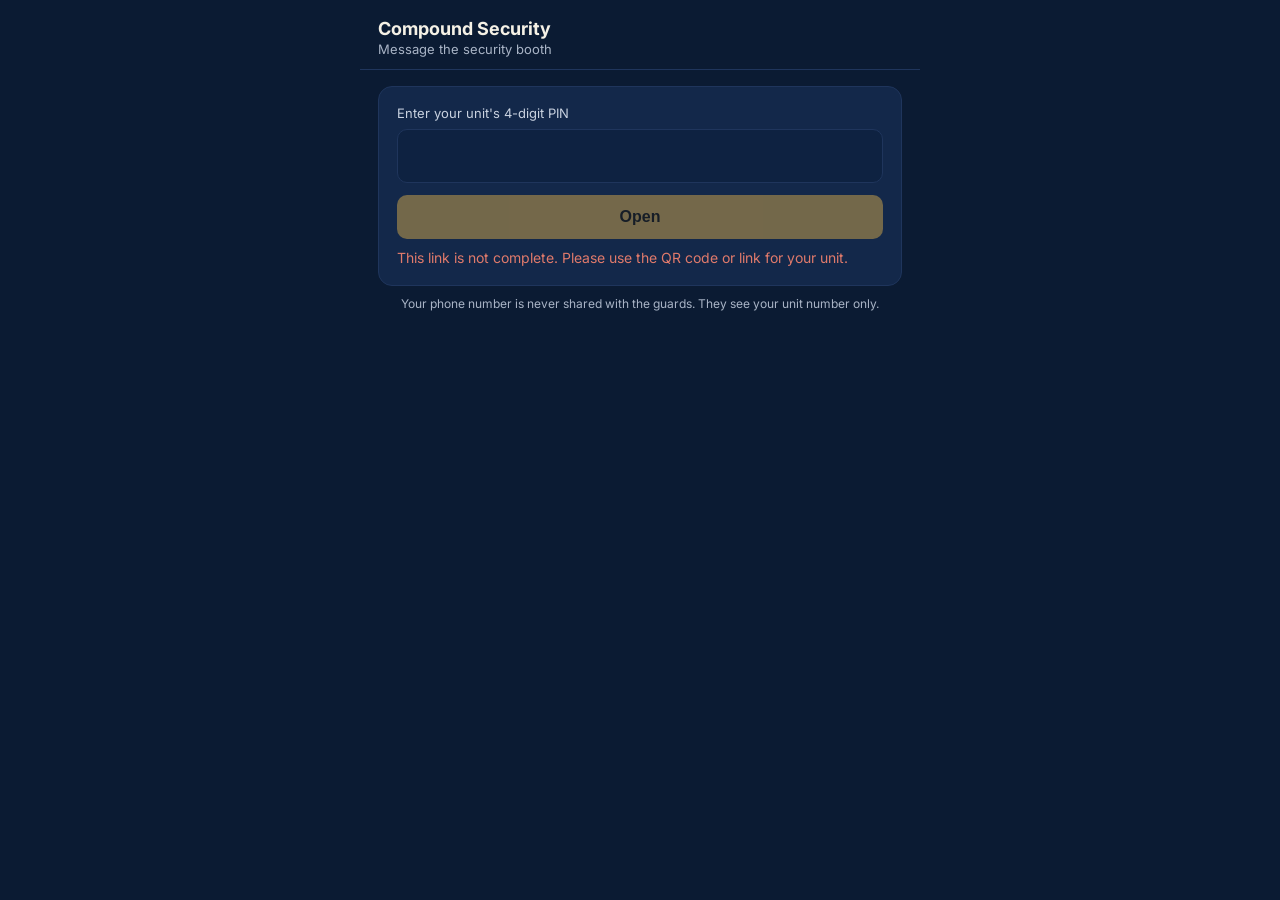
<file: security/index.html>
<!DOCTYPE html>
<html lang="en">
<head>
<meta charset="utf-8">
<meta name="viewport" content="width=device-width, initial-scale=1, viewport-fit=cover">
<meta name="theme-color" content="#0B1B33">
<meta name="robots" content="noindex, nofollow">
<meta name="apple-mobile-web-app-capable" content="yes">
<meta name="apple-mobile-web-app-title" content="Compound Security">
<title>Compound Security — Message the Gate</title>
<link href="https://fonts.googleapis.com/css2?family=Inter:wght@400;500;600;700&display=swap" rel="stylesheet">
<style>
  :root{--navy:#0B1B33;--card:#13284A;--line:#1F355C;--gold:#D4A84B;--text:#F5F1E6;--soft:#C9D2E0;--muted:#A9B4C6;--ok:#5BC08A;--bad:#E07A6B}
  *{box-sizing:border-box}
  html,body{margin:0;height:100%;background:var(--navy);color:var(--text);font-family:Inter,system-ui,sans-serif}
  .wrap{max-width:560px;margin:0 auto;min-height:100%;display:flex;flex-direction:column;padding:env(safe-area-inset-top) 0 env(safe-area-inset-bottom)}
  header{padding:18px 18px 12px;border-bottom:1px solid var(--line)}
  header .t{font-weight:700;font-size:18px}
  header .s{color:var(--muted);font-size:13px;margin-top:2px}
  header .u{color:var(--gold);font-weight:600}
  main{flex:1;padding:16px 18px;display:flex;flex-direction:column;gap:10px;overflow-y:auto}
  .card{background:var(--card);border:1px solid var(--line);border-radius:14px;padding:18px}
  label{display:block;font-size:13px;color:var(--soft);margin-bottom:8px}
  input,textarea{width:100%;background:#0E2241;border:1px solid var(--line);border-radius:10px;color:var(--text);font-size:17px;padding:12px}
  input:focus,textarea:focus{outline:2px solid var(--gold);outline-offset:0}
  .pin{letter-spacing:10px;text-align:center;font-size:24px}
  button{background:var(--gold);color:#1A1405;border:0;border-radius:10px;font-weight:700;font-size:16px;padding:13px 16px;cursor:pointer}
  button:disabled{opacity:.5}
  .full{width:100%;margin-top:12px}
  .err{color:var(--bad);font-size:14px;margin-top:10px;min-height:18px}
  .msg{max-width:85%;padding:10px 13px;border-radius:14px;font-size:15px;line-height:1.4;white-space:pre-wrap;word-wrap:break-word}
  .me{align-self:flex-end;background:#2B4470;border-bottom-right-radius:4px}
  .them{align-self:flex-start;background:var(--card);border:1px solid var(--line);border-bottom-left-radius:4px}
  .meta{font-size:11px;color:var(--muted);margin-top:4px}
  .empty{color:var(--muted);text-align:center;font-size:14px;margin-top:30px}
  .quick{display:flex;gap:8px;flex-wrap:wrap;padding:0 18px 8px}
  .quick button{background:transparent;color:var(--soft);border:1px solid var(--edge,#2B4470);font-weight:500;font-size:13px;padding:8px 11px;border-radius:999px}
  footer{padding:10px 18px 16px;border-top:1px solid var(--line);display:flex;gap:8px}
  footer textarea{flex:1;resize:none;height:48px;font-size:16px;padding:12px}
  .note{color:var(--muted);font-size:12px;text-align:center;padding:0 18px 10px}
  .hidden{display:none!important}
</style>
</head>
<body>
<div class="wrap">
  <header>
    <div class="t">Compound Security</div>
    <div class="s" id="sub">Message the security booth</div>
  </header>

  <main id="login">
    <div class="card">
      <label for="pin">Enter your unit's 4-digit PIN</label>
      <input id="pin" class="pin" inputmode="numeric" pattern="[0-9]*" maxlength="4" autocomplete="off">
      <button class="full" id="go">Open</button>
      <div class="err" id="lerr"></div>
    </div>
    <div class="note">Your phone number is never shared with the guards. They see your unit number only.</div>
  </main>

  <main id="chat" class="hidden"></main>
  <div class="quick hidden" id="quick">
    <button data-t="Visitor arriving now, please let them in.">Visitor arriving</button>
    <button data-t="My driver is coming in.">Driver coming</button>
    <button data-t="Delivery expected, please call me when it arrives.">Delivery</button>
    <button data-t="Please send a guard to my unit.">Send a guard</button>
  </div>
  <div class="note hidden" id="emer">In an emergency, also call the guard post or the police directly.</div>
  <footer class="hidden" id="bar">
    <textarea id="txt" placeholder="Message to security…" maxlength="500"></textarea>
    <button id="send">Send</button>
  </footer>
</div>
<script>
const API = "https://pdzhlslzwjlhxklqcwus.supabase.co/functions/v1/secrelay";
const token = new URLSearchParams(location.search).get("u") || "";
let pin = "", timer = null, last = "";
const $ = (id) => document.getElementById(id);
const store = { get(k){ try { return localStorage.getItem(k); } catch(_) { return null; } }, set(k,v){ try { localStorage.setItem(k,v); } catch(_){} }, del(k){ try { localStorage.removeItem(k); } catch(_){} } };

async function call(action, extra) {
  const r = await fetch(API, { method: "POST", headers: { "Content-Type": "application/json" }, body: JSON.stringify(Object.assign({ action, token, pin }, extra || {})) });
  const j = await r.json().catch(() => ({ error: "No connection. Try again." }));
  if (!r.ok) throw new Error(j.error || "Something went wrong.");
  return j;
}
function time(iso) { const d = new Date(iso); return d.toLocaleString([], { day: "numeric", month: "short", hour: "2-digit", minute: "2-digit" }); }
function render(msgs) {
  const key = JSON.stringify(msgs.map(m => m.created_at));
  if (key === last) return; last = key;
  const c = $("chat"); c.innerHTML = "";
  if (!msgs.length) { c.innerHTML = '<div class="empty">No messages yet. Send the security booth a message below.</div>'; return; }
  for (const m of msgs) {
    const d = document.createElement("div");
    d.className = "msg " + (m.dir === "tenant" ? "me" : "them");
    d.textContent = m.body;
    const meta = document.createElement("div"); meta.className = "meta";
    meta.textContent = (m.dir === "tenant" ? "You" : "Security") + " · " + time(m.created_at);
    d.appendChild(meta); c.appendChild(d);
  }
  c.scrollTop = c.scrollHeight;
}
function show(unit, msgs) {
  $("login").classList.add("hidden");
  ["chat","quick","bar","emer"].forEach(id => $(id).classList.remove("hidden"));
  $("sub").innerHTML = 'Unit <span class="u"></span> · Messages go to the security booth';
  $("sub").querySelector(".u").textContent = unit;
  render(msgs);
  clearInterval(timer);
  timer = setInterval(async () => { try { const j = await call("open"); render(j.messages); } catch(_){} }, 10000);
}
async function open() {
  $("lerr").textContent = ""; $("go").disabled = true;
  try { const j = await call("open"); store.set("sec_pin_" + token, pin); show(j.unit, j.messages); }
  catch (e) { $("lerr").textContent = e.message; store.del("sec_pin_" + token); }
  finally { $("go").disabled = false; }
}
async function send(text) {
  text = (text || "").trim(); if (!text) return;
  $("send").disabled = true;
  try { const j = await call("send", { text }); $("txt").value = ""; render(j.messages);
    if (!j.delivered) alert("Saved, but the booth phone could not be reached right now. If urgent, call the guard post."); }
  catch (e) { alert(e.message); }
  finally { $("send").disabled = false; }
}
$("go").onclick = () => { pin = $("pin").value.trim(); open(); };
$("pin").addEventListener("keydown", (e) => { if (e.key === "Enter") $("go").click(); });
$("send").onclick = () => send($("txt").value);
$("txt").addEventListener("keydown", (e) => { if (e.key === "Enter" && !e.shiftKey) { e.preventDefault(); $("send").click(); } });
document.querySelectorAll("#quick button").forEach(b => b.onclick = () => { $("txt").value = b.dataset.t; $("txt").focus(); });

if (!token) { $("lerr").textContent = "This link is not complete. Please use the QR code or link for your unit."; $("go").disabled = true; }
else { const saved = store.get("sec_pin_" + token); if (saved) { pin = saved; open(); } }
</script>
</body>
</html>
</file>
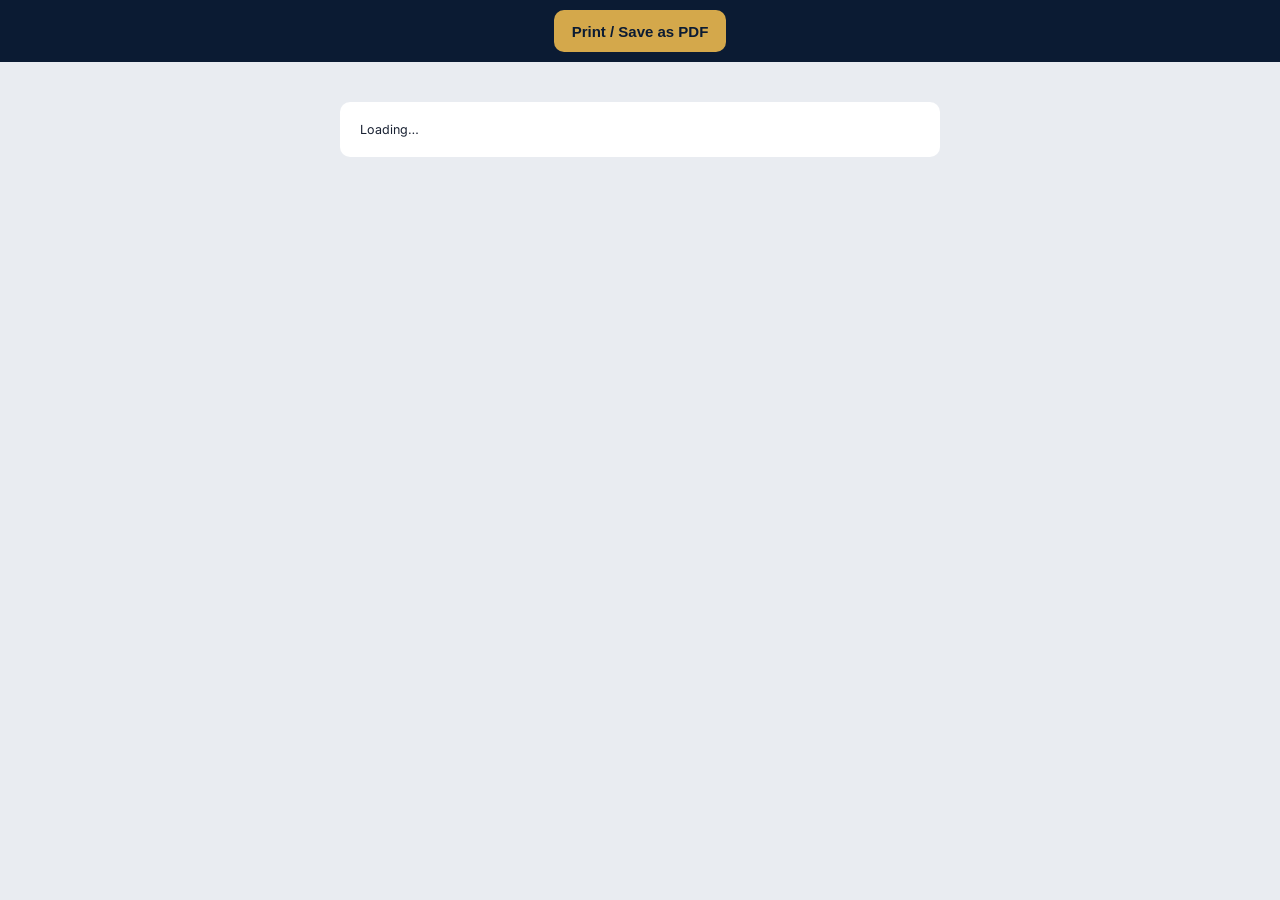
<file: platinum/africare.html>
<!DOCTYPE html>
<html lang="en">
<head>
<meta charset="utf-8">
<meta name="viewport" content="width=device-width, initial-scale=1">
<title>Africa Re quarterly submission — Platinum Insurers</title>
<link href="https://fonts.googleapis.com/css2?family=Inter:wght@400;600;700&family=Space+Grotesk:wght@700&display=swap" rel="stylesheet">
<style>
  .bar{flex-wrap:wrap}
  @page{size:A4;margin:14mm}
  *{box-sizing:border-box}
  body{margin:0;background:#E9ECF1;font-family:Inter,Arial,sans-serif;color:#1A2233;font-size:12.5px}
  .bar{position:sticky;top:0;background:#0B1B33;padding:10px;display:flex;gap:8px;justify-content:center}
  .bar button{min-height:42px;padding:0 18px;border-radius:10px;border:none;background:#D4A84B;color:#0B1B33;font-weight:700;font-size:15px}
  .page{background:#fff;width:210mm;max-width:100%;margin:14px auto;padding:14mm;box-shadow:0 2px 12px rgba(0,0,0,.12)}
  .head{display:flex;justify-content:space-between;align-items:flex-end;border-bottom:3px solid #0B1B33;padding-bottom:10px}
  .brand{font-family:'Space Grotesk',Arial,sans-serif;font-size:22px;letter-spacing:2px;color:#0B1B33}
  .brand small{display:block;font-family:Inter,Arial;font-size:11px;letter-spacing:0;color:#556;font-weight:400}
  .t{text-align:right}.t h1{margin:0;font-size:17px}.t div{color:#B08A2E;font-weight:700;margin-top:3px}
  h2{font-size:12px;letter-spacing:1px;text-transform:uppercase;color:#0B1B33;border-bottom:1px solid #CCD3DE;padding-bottom:4px;margin:18px 0 8px}
  .lead{font-size:13.5px;line-height:1.5;margin:12px 0 0}
  .kp{display:grid;grid-template-columns:repeat(4,1fr);gap:8px;margin-top:10px}
  .kp div{border:1px solid #CCD3DE;border-radius:8px;padding:8px}.kp b{display:block;font-size:16px;margin-top:2px}.kp span{font-size:10.5px;color:#556}
  table{width:100%;border-collapse:collapse}
  th,td{border:1px solid #CCD3DE;padding:5px 7px;text-align:left;vertical-align:top}
  th{background:#F1F3F7;font-size:11px}
  td.n,th.n{text-align:right;font-variant-numeric:tabular-nums}
  .tot td{font-weight:700;background:#FAF6EC}
  .red{color:#B3261E;font-weight:700}.green{color:#1F7A3A;font-weight:700}
  .note{font-size:11px;color:#556}
  .sign{display:flex;justify-content:space-between;margin-top:34px}.sign div{width:30%;border-top:1px solid #333;padding-top:4px;font-size:11px}
  .err{max-width:600px;margin:40px auto;background:#fff;padding:20px;border-radius:10px}
  @media print{body{background:#fff}.bar{display:none}.page{box-shadow:none;margin:0;width:auto;padding:0}}
</style>
</head>
<body>
<div class="bar"><button onclick="window.print()">Print / Save as PDF</button></div>
<div id="out" class="err">Loading…</div>
<script type="module">
import { createClient } from "https://esm.sh/@supabase/supabase-js@2";
const SB_URL = "https://xxdqrvcpxhsepwzfmnjs.supabase.co";
const SB_KEY = "eyJhbGciOiJIUzI1NiIsInR5cCI6IkpXVCJ9.eyJpc3MiOiJzdXBhYmFzZSIsInJlZiI6Inh4ZHFydmNweGhzZXB3emZtbmpzIiwicm9sZSI6ImFub24iLCJpYXQiOjE3OTQ2MTQxNzQsImV4cCI6MjExMDE5MDE3NH0.ZjN4PXCs7IilwaO16o6kg1Bu1K66V_vfoUILHMjgGBU";
const sb = createClient(SB_URL, SB_KEY);
const out = document.getElementById("out");
const esc = (v) => (v === null || v === undefined ? "" : String(v).replace(/[&<>]/g, (c) => ({ "&": "&amp;", "<": "&lt;", ">": "&gt;" }[c])));
const m = (v) => Number(v || 0).toLocaleString("en-US", { minimumFractionDigits: 0, maximumFractionDigits: 0 });
const pct = (v) => (v === null || v === undefined || isNaN(v) ? "—" : (Number(v) * 100).toFixed(1) + "%");


const qd = new URLSearchParams(location.search).get("q") || new Date(Date.now() - 45 * 864e5).toISOString().slice(0, 10);
const { data: { session } } = await sb.auth.getSession();
if (!session) { out.innerHTML = 'Please sign in on the <a href="./">Platinum</a> page first.'; throw 0; }
const QE = await import("./qedit.js?v=2"); if (!(await QE.gate(SB_URL, SB_KEY, session, out))) throw 0;
const r = await fetch(SB_URL + "/functions/v1/platbooks", { method: "POST", headers: { "Content-Type": "application/json", Authorization: "Bearer " + session.access_token, apikey: SB_KEY }, body: JSON.stringify({ action: "are_report", date: qd }) });
const j = await r.json();
if (!r.ok || j.error) { out.textContent = j.error || "Could not load the report"; throw 0; }
const R = j.report, CO = R.company || {};
const d = (v) => (v ? new Date(v + "T00:00:00").toLocaleDateString("en-GB", { day: "numeric", month: "short", year: "numeric" }) : "");
const m2 = (v) => Number(v || 0).toLocaleString("en-US", { minimumFractionDigits: 2, maximumFractionDigits: 2 });
const sum = (a, k) => a.reduce((s, x) => s + Number(x[k] || 0), 0);
const yn = (v) => (v ? '<span class="green">Yes</span>' : '<span class="red">No</span>');
const empty = (n, t) => `<tr><td colspan="${n}" class="note">${t}</td></tr>`;
const header = (t1, t2) => `<div class="head"><div class="brand">PLATINUM<small>${esc(CO.name || "PLATINUM INSURERS, INC.")} · ${esc(CO.office || "")} · Licence IBL-012</small></div>
  <div class="t"><h1>${t1}</h1><div>${t2}</div><div class="note" style="font-weight:400">Period ${d(R.period_start)} to ${d(R.period_end)}</div></div></div>`;

const A = R.accounts || [], PB = R.premium_bordereau || [], CB = R.claims_bordereau || [], X = R.xl || [], EP = R.epi || [], CC = R.cash_calls || [];
const bal = (x) => Number(x.premium_ceded) - Number(x.commission) - Number(x.claims_recovered);
const xlQ = X.reduce((s, x) => s + Number(x.quarter_instalment || 0), 0);
const totBal = A.reduce((s, x) => s + bal(x), 0);
out.className = "";
out.innerHTML = `<div class="page">${header("Quarterly Submission to Africa Re", "Treaty accounts — " + esc(R.quarter))}
<p class="lead">To: African Reinsurance Corporation (Africa Re). Cedant: ${esc(CO.name || "Platinum Insurers, Inc.")}, Monrovia, Liberia. Currency: USD.</p>
<p class="note">${esc(R.terms_note)}</p>

<h2>1. Quarterly treaty account</h2>
<table><tr><th>Treaty section</th><th class="n">Cession</th><th class="n">Premium ceded</th><th class="n">Commission</th><th class="n">Claims recovered</th><th class="n">Balance</th></tr>
${A.map((x) => `<tr><td>${esc(x.name)}</td><td class="n">${pct(x.qs_pct)}</td><td class="n">${m2(x.premium_ceded)}</td><td class="n">${m2(x.commission)}</td><td class="n">${m2(x.claims_recovered)}</td><td class="n">${m2(bal(x))}</td></tr>`).join("")}
<tr class="tot"><td>Total proportional</td><td></td><td class="n">${m2(sum(A, "premium_ceded"))}</td><td class="n">${m2(sum(A, "commission"))}</td><td class="n">${m2(sum(A, "claims_recovered"))}</td><td class="n">${m2(totBal)}</td></tr>
<tr><td colspan="5">Excess of loss — deposit premium instalment for the quarter (see section 4)</td><td class="n">${m2(xlQ)}</td></tr>
<tr class="tot"><td colspan="5">${totBal + xlQ >= 0 ? "Balance due to Africa Re" : "Balance due from Africa Re"}</td><td class="n">${m2(Math.abs(totBal + xlQ))}</td></tr></table>

<h2>2. Premium bordereau — policies ceded this quarter</h2>
<table><tr><th>Policy</th><th>Insured</th><th>Section</th><th>Period</th><th class="n">Sum insured</th><th class="n">Gross premium</th><th class="n">Ceded %</th><th class="n">Ceded premium</th><th class="n">Commission</th></tr>
${PB.length ? PB.map((x) => `<tr><td>${esc(x.policy_no)}</td><td>${esc(x.holder)}</td><td>${esc(x.treaty_section)}</td><td>${d(x.start_date)} – ${d(x.end_date)}</td><td class="n">${m(x.sum_insured)}</td><td class="n">${m2(x.gross_premium)}</td><td class="n">${pct(x.ceded_pct)}</td><td class="n">${m2(x.ceded_premium)}</td><td class="n">${m2(x.ri_commission)}</td></tr>`).join("") : empty(9, "No policies ceded to the treaty this quarter")}
${PB.length ? `<tr class="tot"><td colspan="4">Total</td><td class="n">${m(sum(PB, "sum_insured"))}</td><td class="n">${m2(sum(PB, "gross_premium"))}</td><td></td><td class="n">${m2(sum(PB, "ceded_premium"))}</td><td class="n">${m2(sum(PB, "ri_commission"))}</td></tr>` : ""}</table>

<h2>3. Claims bordereau — paid and outstanding</h2>
<table><tr><th>Claim</th><th>Policy</th><th>Section</th><th>Date of loss</th><th>Status</th><th class="n">Paid</th><th class="n">Outstanding</th><th class="n">Africa Re share</th></tr>
${CB.length ? CB.map((x) => `<tr><td>${esc(x.claim_no)}</td><td>${esc(x.policy_no)}</td><td>${esc(x.treaty_section)}</td><td>${d(x.loss_date)}</td><td>${esc(x.status)}</td><td class="n">${m2(x.paid)}</td><td class="n">${m2(x.outstanding)}</td><td class="n">${m2(x.ri_recoverable)}</td></tr>`).join("") : empty(8, "No claims under the treaty")}
${CB.length ? `<tr class="tot"><td colspan="5">Total</td><td class="n">${m2(sum(CB, "paid"))}</td><td class="n">${m2(sum(CB, "outstanding"))}</td><td class="n">${m2(sum(CB, "ri_recoverable"))}</td></tr>` : ""}</table>
${CC.length ? `<p class="note red">Cash call: ${CC.map((x) => `${esc(x.claim_no)} (${esc(x.section)}) — recoverable ${m2(x.recoverable)}, cash-call limit ${m(x.cash_call_limit)}`).join("; ")}. Request immediate payment from Africa Re.</p>` : ""}

<h2>4. Excess of loss covers</h2>
<table><tr><th>Cover</th><th class="n">Annual deposit premium</th><th class="n">Quarterly instalment</th><th>Bound</th></tr>
${X.map((x) => `<tr><td>${esc(x.name)}</td><td class="n">${m2(x.annual_premium)}</td><td class="n">${m2(x.quarter_instalment)}</td><td>${yn(x.bound)}</td></tr>`).join("")}
<tr class="tot"><td>Total</td><td class="n">${m2(sum(X, "annual_premium"))}</td><td class="n">${m2(xlQ)}</td><td></td></tr></table>

<h2>5. Premium against estimate (EPI) — year to date</h2>
<table><tr><th>Section</th><th class="n">Estimated premium income</th><th class="n">Gross premium written YTD</th><th class="n">% of estimate</th></tr>
${EP.map((x) => `<tr><td>${esc(x.section)}</td><td class="n">${m(x.epi)}</td><td class="n">${m2(x.ytd_gwp)}</td><td class="n">${x.epi ? pct(x.ytd_gwp / x.epi) : "—"}</td></tr>`).join("")}</table>

<div class="sign"><div>Prepared by — Accountant</div><div>Approved — General Manager</div><div>Received — Africa Re</div></div>
</div>`;
document.title = "Africa Re submission " + R.quarter + " — Platinum Insurers";
QE.init("africare", R.quarter, out).catch((e) => alert(e.message));
</script>
</body>
</html>
</file>
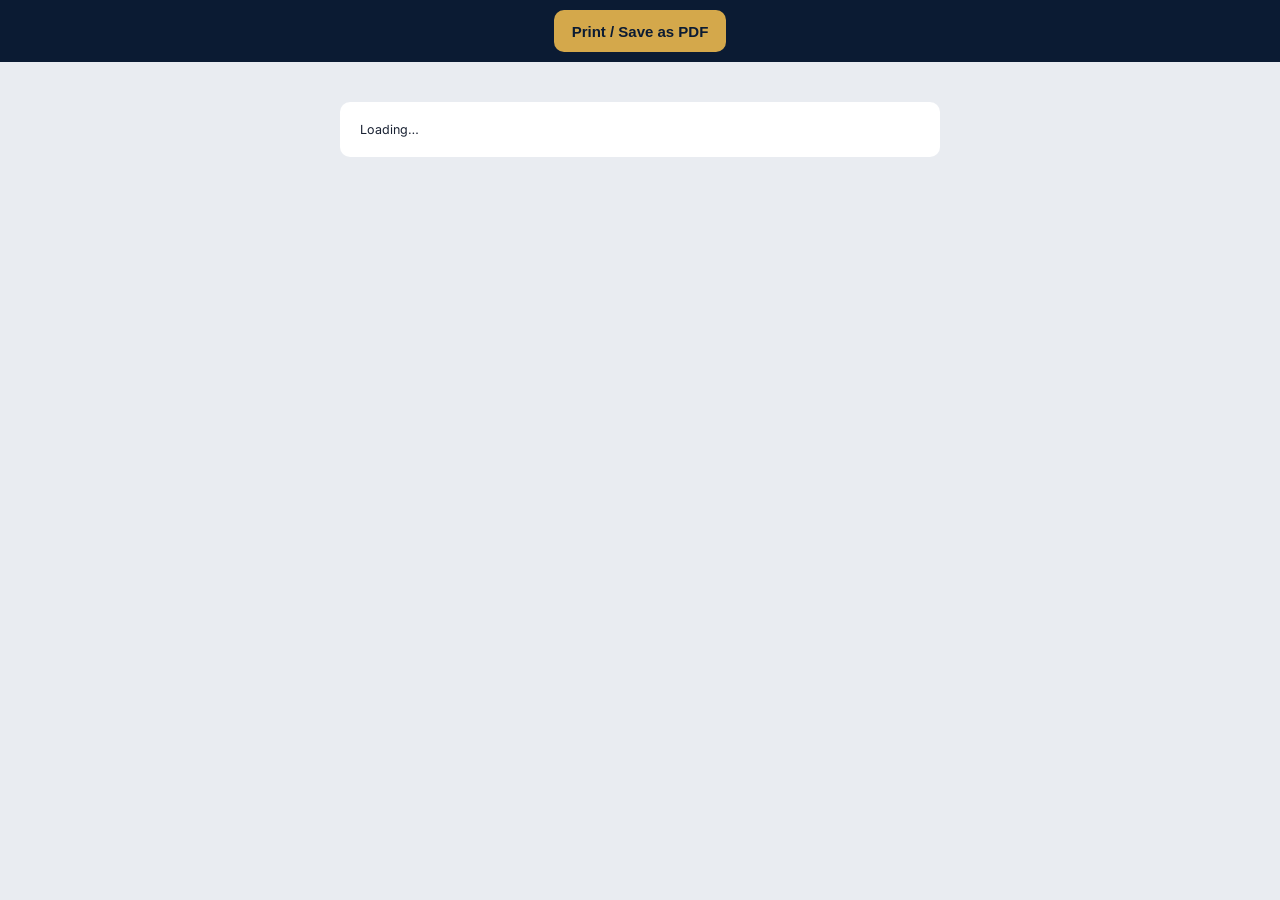
<file: platinum/board.html>
<!DOCTYPE html>
<html lang="en">
<head>
<meta charset="utf-8">
<meta name="viewport" content="width=device-width, initial-scale=1">
<title>Board report — Platinum Insurers</title>
<link href="https://fonts.googleapis.com/css2?family=Inter:wght@400;600;700&family=Space+Grotesk:wght@700&display=swap" rel="stylesheet">
<style>
  @page{size:A4;margin:14mm}
  *{box-sizing:border-box}
  body{margin:0;background:#E9ECF1;font-family:Inter,Arial,sans-serif;color:#1A2233;font-size:12.5px}
  .bar{position:sticky;top:0;background:#0B1B33;padding:10px;display:flex;gap:8px;justify-content:center}
  .bar button{min-height:42px;padding:0 18px;border-radius:10px;border:none;background:#D4A84B;color:#0B1B33;font-weight:700;font-size:15px}
  .page{background:#fff;width:210mm;max-width:100%;margin:14px auto;padding:14mm;box-shadow:0 2px 12px rgba(0,0,0,.12)}
  .head{display:flex;justify-content:space-between;align-items:flex-end;border-bottom:3px solid #0B1B33;padding-bottom:10px}
  .brand{font-family:'Space Grotesk',Arial,sans-serif;font-size:22px;letter-spacing:2px;color:#0B1B33}
  .brand small{display:block;font-family:Inter,Arial;font-size:11px;letter-spacing:0;color:#556;font-weight:400}
  .t{text-align:right}.t h1{margin:0;font-size:17px}.t div{color:#B08A2E;font-weight:700;margin-top:3px}
  h2{font-size:12px;letter-spacing:1px;text-transform:uppercase;color:#0B1B33;border-bottom:1px solid #CCD3DE;padding-bottom:4px;margin:18px 0 8px}
  .lead{font-size:13.5px;line-height:1.5;margin:12px 0 0}
  .kp{display:grid;grid-template-columns:repeat(4,1fr);gap:8px;margin-top:10px}
  .kp div{border:1px solid #CCD3DE;border-radius:8px;padding:8px}.kp b{display:block;font-size:16px;margin-top:2px}.kp span{font-size:10.5px;color:#556}
  table{width:100%;border-collapse:collapse}
  th,td{border:1px solid #CCD3DE;padding:5px 7px;text-align:left;vertical-align:top}
  th{background:#F1F3F7;font-size:11px}
  td.n,th.n{text-align:right;font-variant-numeric:tabular-nums}
  .tot td{font-weight:700;background:#FAF6EC}
  .red{color:#B3261E;font-weight:700}.green{color:#1F7A3A;font-weight:700}
  .note{font-size:11px;color:#556}
  .sign{display:flex;justify-content:space-between;margin-top:34px}.sign div{width:30%;border-top:1px solid #333;padding-top:4px;font-size:11px}
  .err{max-width:600px;margin:40px auto;background:#fff;padding:20px;border-radius:10px}
  @media print{body{background:#fff}.bar{display:none}.page{box-shadow:none;margin:0;width:auto;padding:0}}
</style>
</head>
<body>
<div class="bar"><button onclick="window.print()">Print / Save as PDF</button></div>
<div id="out" class="err">Loading…</div>
<script type="module">
import { createClient } from "https://esm.sh/@supabase/supabase-js@2";
const SB_URL = "https://xxdqrvcpxhsepwzfmnjs.supabase.co";
const SB_KEY = "eyJhbGciOiJIUzI1NiIsInR5cCI6IkpXVCJ9.eyJpc3MiOiJzdXBhYmFzZSIsInJlZiI6Inh4ZHFydmNweGhzZXB3emZtbmpzIiwicm9sZSI6ImFub24iLCJpYXQiOjE3OTQ2MTQxNzQsImV4cCI6MjExMDE5MDE3NH0.ZjN4PXCs7IilwaO16o6kg1Bu1K66V_vfoUILHMjgGBU";
const sb = createClient(SB_URL, SB_KEY);
const out = document.getElementById("out");
const esc = (v) => (v === null || v === undefined ? "" : String(v).replace(/[&<>]/g, (c) => ({ "&": "&amp;", "<": "&lt;", ">": "&gt;" }[c])));
const m = (v) => Number(v || 0).toLocaleString("en-US", { minimumFractionDigits: 0, maximumFractionDigits: 0 });
const pct = (v) => (v === null || v === undefined || isNaN(v) ? "—" : (Number(v) * 100).toFixed(1) + "%");

const month = new URLSearchParams(location.search).get("m") || new Date(Date.now() - 20 * 864e5).toISOString().slice(0, 7);
const { data: { session } } = await sb.auth.getSession();
if (!session) { out.innerHTML = 'Please sign in on the <a href="./">Platinum</a> page first.'; throw 0; }
const r = await fetch(SB_URL + "/functions/v1/plat", { method: "POST", headers: { "Content-Type": "application/json", Authorization: "Bearer " + session.access_token, apikey: SB_KEY }, body: JSON.stringify({ action: "board_report", month }) });
const j = await r.json();
if (!r.ok || j.error) { out.textContent = j.error || "Could not load the report"; throw 0; }
const R = j.report, M = R.month_figures || {}, Y = R.ytd_figures || {}, B = R.balance || {}, P = R.policies || {}, C = R.claims || {};
const title = new Date(month + "-01T00:00:00").toLocaleDateString("en-GB", { month: "long", year: "numeric" });
const net = (x) => Number(x.earned_gross || 0) + Number(x.reinsurance || 0);
const incurred = (x) => Number(x.claims_gross || 0) - Number(x.ri_recoveries || 0);
const lr = (x) => (net(x) ? incurred(x) / net(x) : null);
const row = (l, a, b, bold) => `<tr${bold ? ' class="tot"' : ""}><td>${l}</td><td class="n">${m(a)}</td><td class="n">${m(b)}</td></tr>`;
const ret = R.retention?.retained_pct;
const overdue = (R.compliance || []).filter((c) => c.status === "overdue");
const pending = (R.above_limit_approvals || []).filter((a) => a.status === "referred");

const lead = `${title}: premium written USD ${m(M.gwp)} (year to date ${m(Y.gwp)}); result USD ${m(M.result)} for the month and ${m(Y.result)} for the year. `
  + `${P.in_force || 0} policies in force, ${C.open || 0} open claims. `
  + (pending.length ? `${pending.length} risk(s) above management limits await Board approval. ` : "No risks await Board approval. ")
  + (overdue.length ? `${overdue.length} compliance item(s) overdue.` : "No compliance items overdue.");

out.className = "";
out.innerHTML = `<div class="page">
<div class="head"><div class="brand">PLATINUM INSURERS, INC.<small>Monthly report to the Board of Directors · Stop & Shop Building, Randall Street, Monrovia</small></div>
<div class="t"><h1>BOARD REPORT</h1><div>${title}</div></div></div>
<p class="lead">${esc(lead)}</p>

<div class="kp">
 <div><span>Premium written (month)</span><b>${m(M.gwp)}</b></div><div><span>Result (month)</span><b class="${M.result < 0 ? "red" : "green"}">${m(M.result)}</b></div>
 <div><span>Result (year to date)</span><b class="${Y.result < 0 ? "red" : "green"}">${m(Y.result)}</b></div><div><span>Loss ratio (YTD, net)</span><b>${pct(lr(Y))}</b></div>
 <div><span>Cash and bank</span><b class="${B.cash < 0 ? "red" : ""}">${m(B.cash)}</b></div><div><span>Premium owed to us</span><b>${m(B.premium_receivable)}</b></div>
 <div><span>Kept by Platinum (CBL ≥ 20%)</span><b class="${ret !== undefined && ret < 0.2 ? "red" : ""}">${pct(ret)}</b></div><div><span>Africa Re treaty</span><b>${R.treaty?.bound ? "Bound" : "Not bound"}</b></div>
</div>

<h2>1. Results (USD)</h2>
<table><thead><tr><th></th><th class="n">${title}</th><th class="n">Year to date</th></tr></thead><tbody>
${row("Gross premium written", M.gwp, Y.gwp)}
${row("Gross premium earned", M.earned_gross, Y.earned_gross)}
${row("Reinsurance (ceded, net of share of unearned)", M.reinsurance, Y.reinsurance)}
${row("Net premium earned", net(M), net(Y), true)}
${row("Claims incurred (gross)", -(M.claims_gross || 0), -(Y.claims_gross || 0))}
${row("Reinsurance recoveries", M.ri_recoveries, Y.ri_recoveries)}
${row("Commission paid to brokers", -(M.commission || 0), -(Y.commission || 0))}
${row("Commission and other income", M.other_income, Y.other_income)}
${row("Operating expenses (salaries, rent, etc.)", -(M.expenses || 0), -(Y.expenses || 0))}
${row("Result", M.result, Y.result, true)}
</tbody></table>

<h2>2. Balance sheet items at month end (USD)</h2>
<table><tbody>
<tr><td>Cash and bank</td><td class="n">${m(B.cash)}</td></tr><tr><td>Premium owed by clients</td><td class="n">${m(B.premium_receivable)}</td></tr>
<tr><td>Unearned premium reserve</td><td class="n">${m(B.unearned_premium)}</td></tr><tr><td>Claims reserves</td><td class="n">${m(B.claims_reserve)}</td></tr>
<tr><td>Owed to Africa Re</td><td class="n">${m(B.africa_re_payable)}</td></tr><tr class="tot"><td>Shareholders' funds plus result (as booked)</td><td class="n">${m(B.equity_and_result)}</td></tr>
</tbody></table>
<p class="note">Paid-up capital is not yet booked in the system; CBL minimum for non-life is USD 1,500,000.</p>

<h2>3. Underwriting and claims</h2>
<table><tbody>
<tr><td>Policies issued in the month</td><td class="n">${P.issued || 0}</td></tr><tr><td>Policies in force</td><td class="n">${P.in_force || 0}</td></tr>
<tr><td>Referred, waiting for decision</td><td class="n">${P.referred_open || 0}</td></tr><tr><td>Declined in the month</td><td class="n">${P.declined_month || 0}</td></tr>
<tr><td>Claims reported in the month</td><td class="n">${C.opened || 0}</td></tr><tr><td>Claims open</td><td class="n">${C.open || 0}</td></tr>
</tbody></table>

<h2>4. Risks above management limits — for Board decision or noting</h2>
${(R.above_limit_approvals || []).length ? `<table><thead><tr><th>Policy</th><th>Client</th><th>Class</th><th class="n">Sum insured</th><th class="n">Premium</th><th>Status</th><th>Reason</th></tr></thead><tbody>
${R.above_limit_approvals.map((a) => `<tr><td>${esc(a.policy_no)}</td><td>${esc(a.client)}</td><td>${esc(a.class)}</td><td class="n">${m(a.sum_insured)}</td><td class="n">${m(a.premium)}</td><td>${a.status === "referred" ? '<span class="red">FOR APPROVAL</span>' : esc(a.status) + (a.decided_by ? " — " + esc(a.decided_by) : "")}</td><td>${esc(a.reason)}</td></tr>`).join("")}</tbody></table>`
  : `<p class="note">None this month.</p>`}

<h2>5. Largest balances owed by clients</h2>
${(R.top_debtors || []).length ? `<table><thead><tr><th>Client</th><th class="n">Owed (USD)</th></tr></thead><tbody>${R.top_debtors.map((d) => `<tr><td>${esc(d.holder)}</td><td class="n">${m(d.balance)}</td></tr>`).join("")}</tbody></table>` : `<p class="note">None.</p>`}

<h2>6. Compliance — CBL, tax and treaty</h2>
<table><thead><tr><th>Item</th><th>Due</th><th>Owner</th><th>Status</th></tr></thead><tbody>
${(R.compliance || []).map((c) => `<tr><td>${esc(c.item)}</td><td>${esc(c.due || "")}</td><td>${esc(c.owner || "")}</td><td class="${c.status === "overdue" ? "red" : c.status === "done" ? "green" : ""}">${esc(c.status)}</td></tr>`).join("")}
</tbody></table>

<h2>7. Reinsurance</h2>
<p>Africa Re 2027 programme: ${R.treaty?.bound ? "bound" : "<b>not yet bound</b> — terms in the system are Africa Re's offer"} (${esc(R.treaty?.source || "")}).</p>

<div class="sign"><div>Prepared by — Accountant</div><div>Reviewed — General Manager</div><div>Noted — Chairman of the Board</div></div>
<p class="note" style="margin-top:14px;text-align:center">Generated from the Platinum accounting system on ${new Date().toLocaleString("en-GB")}. Figures are as booked; unaudited.</p>
</div>`;
document.title = "Board report " + title;
</script>
</body>
</html>
</file>
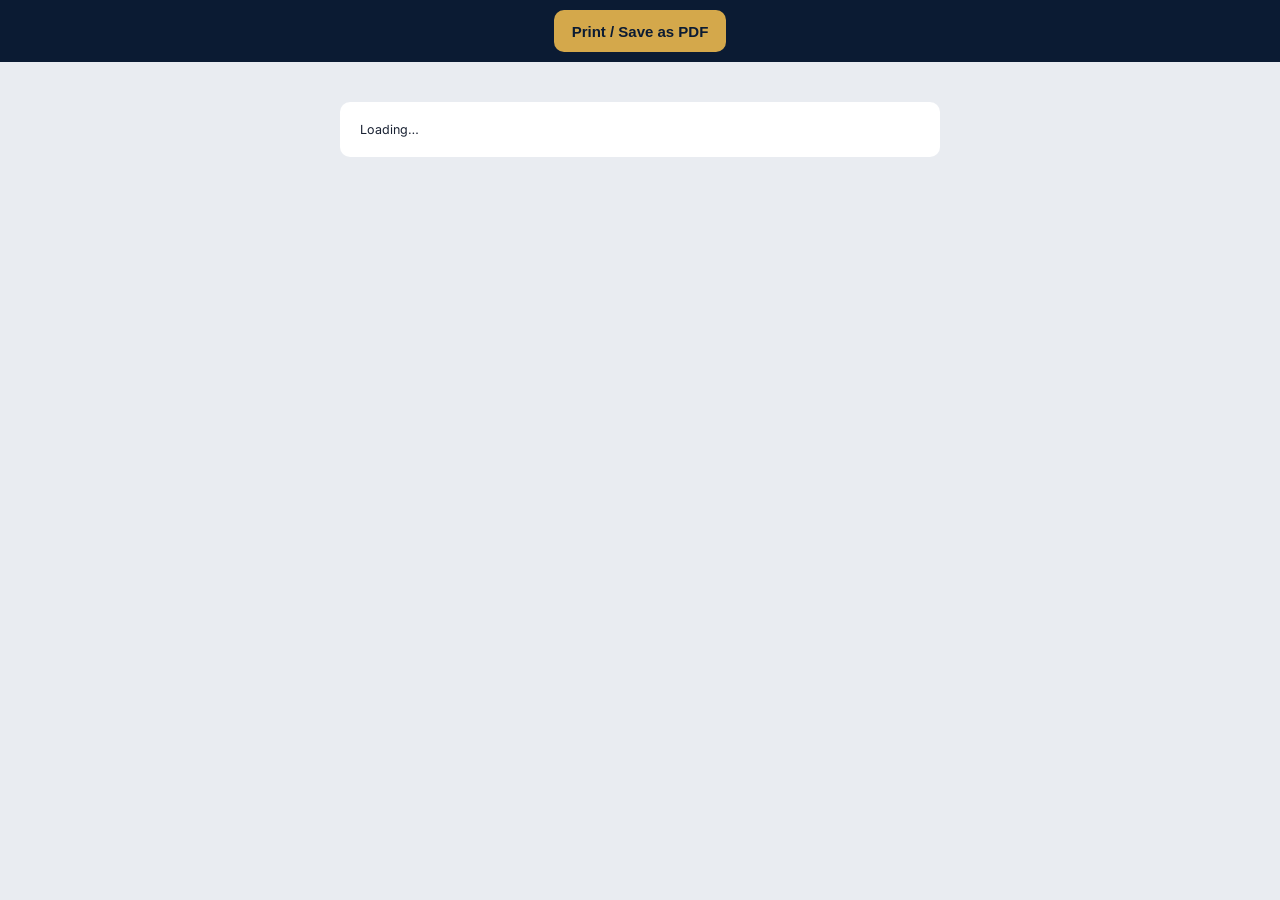
<file: platinum/cbl.html>
<!DOCTYPE html>
<html lang="en">
<head>
<meta charset="utf-8">
<meta name="viewport" content="width=device-width, initial-scale=1">
<title>CBL quarterly return — Platinum Insurers</title>
<link href="https://fonts.googleapis.com/css2?family=Inter:wght@400;600;700&family=Space+Grotesk:wght@700&display=swap" rel="stylesheet">
<style>
  .bar{flex-wrap:wrap}
  @page{size:A4;margin:14mm}
  *{box-sizing:border-box}
  body{margin:0;background:#E9ECF1;font-family:Inter,Arial,sans-serif;color:#1A2233;font-size:12.5px}
  .bar{position:sticky;top:0;background:#0B1B33;padding:10px;display:flex;gap:8px;justify-content:center}
  .bar button{min-height:42px;padding:0 18px;border-radius:10px;border:none;background:#D4A84B;color:#0B1B33;font-weight:700;font-size:15px}
  .page{background:#fff;width:210mm;max-width:100%;margin:14px auto;padding:14mm;box-shadow:0 2px 12px rgba(0,0,0,.12)}
  .head{display:flex;justify-content:space-between;align-items:flex-end;border-bottom:3px solid #0B1B33;padding-bottom:10px}
  .brand{font-family:'Space Grotesk',Arial,sans-serif;font-size:22px;letter-spacing:2px;color:#0B1B33}
  .brand small{display:block;font-family:Inter,Arial;font-size:11px;letter-spacing:0;color:#556;font-weight:400}
  .t{text-align:right}.t h1{margin:0;font-size:17px}.t div{color:#B08A2E;font-weight:700;margin-top:3px}
  h2{font-size:12px;letter-spacing:1px;text-transform:uppercase;color:#0B1B33;border-bottom:1px solid #CCD3DE;padding-bottom:4px;margin:18px 0 8px}
  .lead{font-size:13.5px;line-height:1.5;margin:12px 0 0}
  .kp{display:grid;grid-template-columns:repeat(4,1fr);gap:8px;margin-top:10px}
  .kp div{border:1px solid #CCD3DE;border-radius:8px;padding:8px}.kp b{display:block;font-size:16px;margin-top:2px}.kp span{font-size:10.5px;color:#556}
  table{width:100%;border-collapse:collapse}
  th,td{border:1px solid #CCD3DE;padding:5px 7px;text-align:left;vertical-align:top}
  th{background:#F1F3F7;font-size:11px}
  td.n,th.n{text-align:right;font-variant-numeric:tabular-nums}
  .tot td{font-weight:700;background:#FAF6EC}
  .red{color:#B3261E;font-weight:700}.green{color:#1F7A3A;font-weight:700}
  .note{font-size:11px;color:#556}
  .sign{display:flex;justify-content:space-between;margin-top:34px}.sign div{width:30%;border-top:1px solid #333;padding-top:4px;font-size:11px}
  .err{max-width:600px;margin:40px auto;background:#fff;padding:20px;border-radius:10px}
  @media print{body{background:#fff}.bar{display:none}.page{box-shadow:none;margin:0;width:auto;padding:0}}
</style>
</head>
<body>
<div class="bar"><button onclick="window.print()">Print / Save as PDF</button></div>
<div id="out" class="err">Loading…</div>
<script type="module">
import { createClient } from "https://esm.sh/@supabase/supabase-js@2";
const SB_URL = "https://xxdqrvcpxhsepwzfmnjs.supabase.co";
const SB_KEY = "eyJhbGciOiJIUzI1NiIsInR5cCI6IkpXVCJ9.eyJpc3MiOiJzdXBhYmFzZSIsInJlZiI6Inh4ZHFydmNweGhzZXB3emZtbmpzIiwicm9sZSI6ImFub24iLCJpYXQiOjE3OTQ2MTQxNzQsImV4cCI6MjExMDE5MDE3NH0.ZjN4PXCs7IilwaO16o6kg1Bu1K66V_vfoUILHMjgGBU";
const sb = createClient(SB_URL, SB_KEY);
const out = document.getElementById("out");
const esc = (v) => (v === null || v === undefined ? "" : String(v).replace(/[&<>]/g, (c) => ({ "&": "&amp;", "<": "&lt;", ">": "&gt;" }[c])));
const m = (v) => Number(v || 0).toLocaleString("en-US", { minimumFractionDigits: 0, maximumFractionDigits: 0 });
const pct = (v) => (v === null || v === undefined || isNaN(v) ? "—" : (Number(v) * 100).toFixed(1) + "%");


const qd = new URLSearchParams(location.search).get("q") || new Date(Date.now() - 45 * 864e5).toISOString().slice(0, 10);
const { data: { session } } = await sb.auth.getSession();
if (!session) { out.innerHTML = 'Please sign in on the <a href="./">Platinum</a> page first.'; throw 0; }
const QE = await import("./qedit.js?v=2"); if (!(await QE.gate(SB_URL, SB_KEY, session, out))) throw 0;
const r = await fetch(SB_URL + "/functions/v1/platbooks", { method: "POST", headers: { "Content-Type": "application/json", Authorization: "Bearer " + session.access_token, apikey: SB_KEY }, body: JSON.stringify({ action: "cbl_report", date: qd }) });
const j = await r.json();
if (!r.ok || j.error) { out.textContent = j.error || "Could not load the report"; throw 0; }
const R = j.report, CO = R.company || {};
const d = (v) => (v ? new Date(v + "T00:00:00").toLocaleDateString("en-GB", { day: "numeric", month: "short", year: "numeric" }) : "");
const m2 = (v) => Number(v || 0).toLocaleString("en-US", { minimumFractionDigits: 2, maximumFractionDigits: 2 });
const sum = (a, k) => a.reduce((s, x) => s + Number(x[k] || 0), 0);
const yn = (v) => (v ? '<span class="green">Yes</span>' : '<span class="red">No</span>');
const empty = (n, t) => `<tr><td colspan="${n}" class="note">${t}</td></tr>`;
const header = (t1, t2) => `<div class="head"><div class="brand">PLATINUM<small>${esc(CO.name || "PLATINUM INSURERS, INC.")} · ${esc(CO.office || "")} · Licence IBL-012</small></div>
  <div class="t"><h1>${t1}</h1><div>${t2}</div><div class="note" style="font-weight:400">Period ${d(R.period_start)} to ${d(R.period_end)}</div></div></div>`;

const P = R.premium_by_class || [], C = R.claims_by_class || [], IS = R.income_statement || [], BS = R.balance_sheet || [], K = R.capital || {};
const inc = IS.filter((x) => x.type === "income"), exp = IS.filter((x) => x.type === "expense");
const resQ = sum(inc, "quarter") - sum(exp, "quarter"), resY = sum(inc, "ytd") - sum(exp, "ytd");
const A = BS.filter((x) => x.type === "asset"), L = BS.filter((x) => x.type === "liability"), E = BS.filter((x) => x.type === "equity");
const ytdIncl = resY; // current-year result not yet closed to retained earnings
out.className = "";
out.innerHTML = `<div class="page">${header("Quarterly Return to the Central Bank of Liberia", "Non-life — " + esc(R.quarter))}
<p class="lead">Prepared under the Liberia Insurance Act 2013 and CBL regulations INS/003/2016 (financial statements), INS/005/2016 (prudential), INS/008/2016 (no premium, no cover) and the Regulation Concerning Reinsurance Arrangements. Amounts in USD, from the company's books.</p>

<h2>1. Premium written by class — this quarter</h2>
<table><tr><th>Class</th><th class="n">Policies</th><th class="n">Sum insured</th><th class="n">Gross premium</th><th class="n">Reinsurance ceded</th><th class="n">Net premium</th><th class="n">RI commission</th><th class="n">Commission paid</th></tr>
${P.length ? P.map((x) => `<tr><td>${esc(x.class_name)}</td><td class="n">${x.policies}</td><td class="n">${m(x.sum_insured)}</td><td class="n">${m2(x.gwp)}</td><td class="n">${m2(x.ceded)}</td><td class="n">${m2(x.gwp - x.ceded)}</td><td class="n">${m2(x.ri_commission)}</td><td class="n">${m2(x.commission_paid)}</td></tr>`).join("") : empty(8, "No premium written this quarter")}
<tr class="tot"><td>Total</td><td class="n">${sum(P, "policies")}</td><td class="n">${m(sum(P, "sum_insured"))}</td><td class="n">${m2(sum(P, "gwp"))}</td><td class="n">${m2(sum(P, "ceded"))}</td><td class="n">${m2(sum(P, "gwp") - sum(P, "ceded"))}</td><td class="n">${m2(sum(P, "ri_commission"))}</td><td class="n">${m2(sum(P, "commission_paid"))}</td></tr></table>

<h2>2. Claims by class</h2>
<table><tr><th>Class</th><th class="n">Reported in quarter</th><th class="n">Paid in quarter</th><th class="n">Reinsurance recovered</th><th class="n">Outstanding at quarter end</th></tr>
${C.length ? C.map((x) => `<tr><td>${esc(x.class_name)}</td><td class="n">${x.reported}</td><td class="n">${m2(x.paid)}</td><td class="n">${m2(x.recovered)}</td><td class="n">${m2(x.outstanding)}</td></tr>`).join("") : empty(5, "No claims reported, paid or outstanding")}
<tr class="tot"><td>Total</td><td class="n">${sum(C, "reported")}</td><td class="n">${m2(sum(C, "paid"))}</td><td class="n">${m2(sum(C, "recovered"))}</td><td class="n">${m2(sum(C, "outstanding"))}</td></tr></table>

<h2>3. Income statement</h2>
<table><tr><th>Account</th><th class="n">This quarter</th><th class="n">Year to date</th></tr>
${inc.map((x) => `<tr><td>${esc(x.name)}</td><td class="n">${m2(x.quarter)}</td><td class="n">${m2(x.ytd)}</td></tr>`).join("")}
<tr class="tot"><td>Total income</td><td class="n">${m2(sum(inc, "quarter"))}</td><td class="n">${m2(sum(inc, "ytd"))}</td></tr>
${exp.map((x) => `<tr><td>${esc(x.name)}</td><td class="n">${m2(x.quarter)}</td><td class="n">${m2(x.ytd)}</td></tr>`).join("")}
<tr class="tot"><td>Total expenses</td><td class="n">${m2(sum(exp, "quarter"))}</td><td class="n">${m2(sum(exp, "ytd"))}</td></tr>
<tr class="tot"><td>Result</td><td class="n ${resQ < 0 ? "red" : ""}">${m2(resQ)}</td><td class="n ${resY < 0 ? "red" : ""}">${m2(resY)}</td></tr></table>

<h2>4. Statement of financial position at ${d(R.period_end)}</h2>
<table><tr><th>Assets</th><th class="n">USD</th></tr>
${A.map((x) => `<tr><td>${esc(x.name)}</td><td class="n">${m2(x.balance)}</td></tr>`).join("")}
<tr class="tot"><td>Total assets</td><td class="n">${m2(sum(A, "balance"))}</td></tr>
<tr><th>Liabilities</th><th class="n">USD</th></tr>
${L.map((x) => `<tr><td>${esc(x.name)}</td><td class="n">${m2(x.balance)}</td></tr>`).join("")}
<tr class="tot"><td>Total liabilities</td><td class="n">${m2(sum(L, "balance"))}</td></tr>
<tr><th>Equity</th><th class="n">USD</th></tr>
${E.map((x) => `<tr><td>${esc(x.name)}</td><td class="n">${m2(x.balance)}</td></tr>`).join("")}
<tr><td>Result for the year to date</td><td class="n">${m2(ytdIncl)}</td></tr>
<tr class="tot"><td>Total equity</td><td class="n">${m2(sum(E, "balance") + ytdIncl)}</td></tr></table>

<h2>5. Capital and solvency</h2>
<table>
<tr><td>Paid-up share capital booked</td><td class="n">${m2(K.share_capital)}</td></tr>
<tr><td>Net assets (assets less liabilities)</td><td class="n">${m2(K.net_assets)}</td></tr>
<tr><td>CBL minimum capital — non-life (Regulation Concerning New Capital Requirement)</td><td class="n">${m2(K.minimum_required)}</td></tr>
<tr class="tot"><td>Meets minimum capital</td><td class="n">${yn(K.meets_minimum)}${K.shortfall > 0 ? ` — shortfall ${m2(K.shortfall)}` : ""}</td></tr>
<tr><td>Statutory deposit with CBL</td><td class="n">${m2(K.statutory_deposit)}</td></tr>
<tr><td>Gross premium year to date</td><td class="n">${m2(K.gwp_ytd)}</td></tr>
<tr><td>Reinsurance ceded year to date</td><td class="n">${m2(K.ceded_ytd)}</td></tr>
<tr class="tot"><td>Retention (minimum ${pct(K.min_retention_pct)})</td><td class="n">${pct(K.retained_pct)} ${K.meets_retention === null || K.meets_retention === undefined ? "" : yn(K.meets_retention)}</td></tr></table>
${!K.share_capital ? '<p class="note red">Paid-up capital and the statutory deposit are not yet booked. They must be entered before this return is filed.</p>' : ""}

<h2>6. Reinsurance arrangements</h2>
<table><tr><th>Section</th><th>Reinsurer</th><th class="n">Quota share</th><th class="n">Capacity</th><th class="n">Commission</th><th>Bound</th></tr>
${(R.reinsurance || []).map((x) => `<tr><td>${esc(x.name)}</td><td>${esc(x.reinsurer)}</td><td class="n">${pct(x.qs_pct)}</td><td class="n">${x.capacity ? m(x.capacity) : "—"}</td><td class="n">${pct(x.commission)}</td><td>${yn(x.bound)}</td></tr>`).join("")}</table>

<h2>7. Risks of USD 1,000,000 or more written this quarter</h2>
<table><tr><th>Policy</th><th>Class</th><th class="n">Sum insured</th><th>Facultative placed</th><th>Board approved</th></tr>
${(R.large_risks || []).length ? R.large_risks.map((x) => `<tr><td>${esc(x.policy_no)}</td><td>${esc(x.class)}</td><td class="n">${m(x.sum_insured)}</td><td>${yn(x.fac)}</td><td>${yn(x.board)}</td></tr>`).join("") : empty(5, "None")}</table>

<h2>8. Regulatory compliance</h2>
<table><tr><th>Item</th><th>Regulation</th><th>Due</th><th>Status</th></tr>
${(R.compliance || []).map((x) => `<tr><td>${esc(x.item)}</td><td>${esc(x.regulation || "")}</td><td>${d(x.due)}</td><td class="${x.status === "done" ? "green" : "red"}">${esc(x.status)}</td></tr>`).join("")}</table>

<h2>Declaration</h2>
<p class="lead">We confirm that this return has been prepared from the books of Platinum Insurers, Inc. and is true and correct to the best of our knowledge.</p>
<div class="sign"><div>Accountant</div><div>General Manager</div><div>Chairman of the Board</div></div>
</div>`;
document.title = "CBL quarterly return " + R.quarter + " — Platinum Insurers";
QE.init("cbl", R.quarter, out).catch((e) => alert(e.message));
</script>
</body>
</html>
</file>
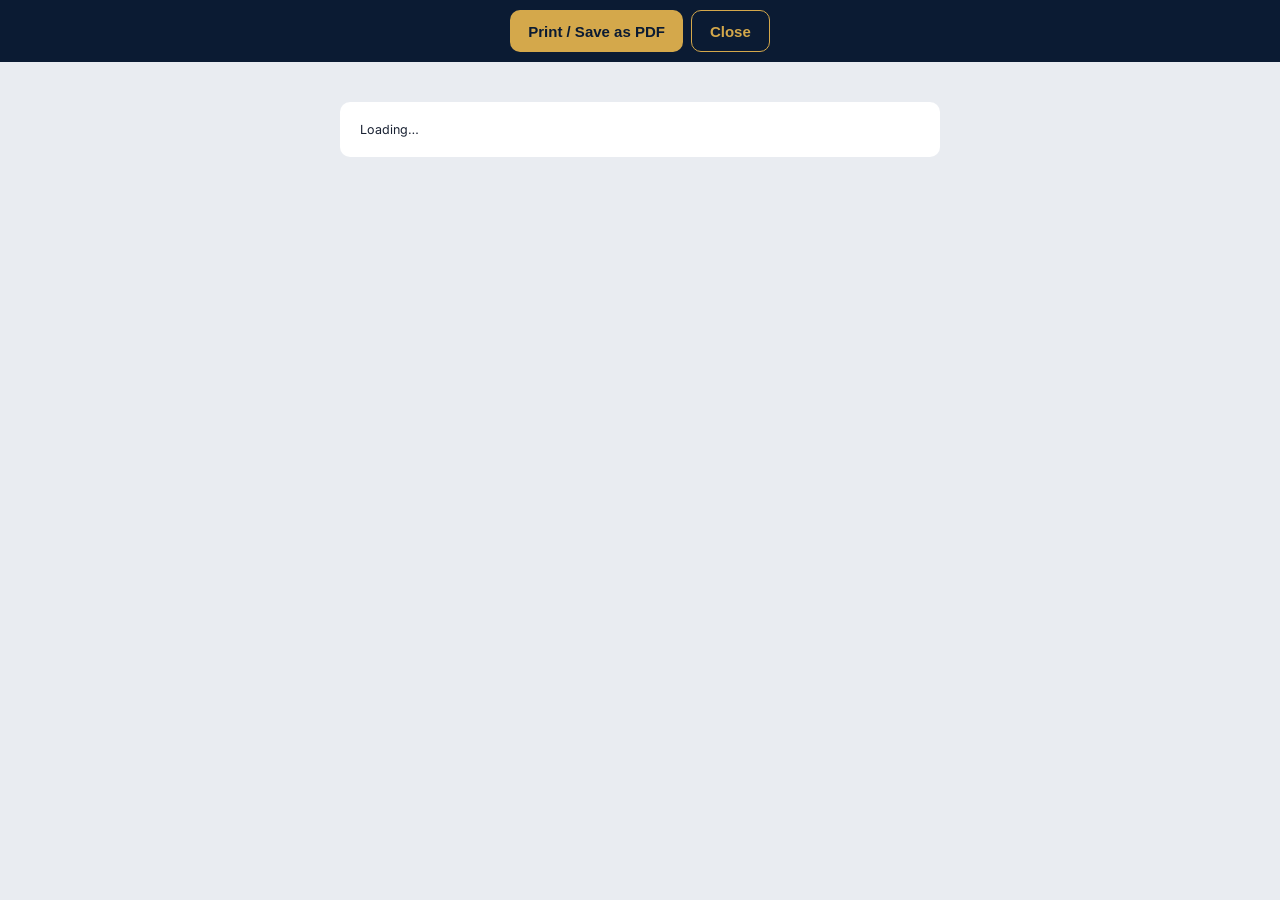
<file: platinum/print.html>
<!DOCTYPE html>
<html lang="en">
<head>
<meta charset="utf-8">
<meta name="viewport" content="width=device-width, initial-scale=1">
<title>Policy — Platinum Insurers</title>
<link href="https://fonts.googleapis.com/css2?family=Inter:wght@400;600;700&family=Space+Grotesk:wght@700&display=swap" rel="stylesheet">
<style>
  @page{size:A4;margin:14mm}
  *{box-sizing:border-box}
  body{margin:0;background:#E9ECF1;font-family:Inter,Arial,sans-serif;color:#1A2233;font-size:12.5px}
  .bar{position:sticky;top:0;background:#0B1B33;padding:10px;display:flex;gap:8px;justify-content:center}
  .bar button{min-height:42px;padding:0 18px;border-radius:10px;border:none;background:#D4A84B;color:#0B1B33;font-weight:700;font-size:15px}
  .page{background:#fff;width:210mm;max-width:100%;margin:14px auto;padding:14mm;box-shadow:0 2px 12px rgba(0,0,0,.12)}
  .head{display:flex;justify-content:space-between;align-items:flex-start;border-bottom:3px solid #0B1B33;padding-bottom:10px}
  .brand{font-family:'Space Grotesk',Arial,sans-serif;font-size:24px;letter-spacing:2px;color:#0B1B33}
  .brand small{display:block;font-family:Inter,Arial;font-size:11px;letter-spacing:0;color:#556;font-weight:400;margin-top:2px}
  .doc{text-align:right}
  .doc h1{margin:0;font-size:17px;color:#0B1B33}
  .doc .no{font-size:15px;font-weight:700;color:#B08A2E;margin-top:4px}
  h2{font-size:12px;letter-spacing:1px;text-transform:uppercase;color:#0B1B33;border-bottom:1px solid #CCD3DE;padding-bottom:4px;margin:16px 0 8px}
  .kv{display:grid;grid-template-columns:1fr 1fr;gap:4px 18px}
  .kv div{display:flex;gap:8px}.kv b{min-width:120px;color:#556;font-weight:600}
  table{width:100%;border-collapse:collapse;margin-top:4px}
  th,td{border:1px solid #CCD3DE;padding:5px 7px;text-align:left;vertical-align:top}
  th{background:#F1F3F7;font-size:11px}
  td.n{text-align:right}
  .tot td{font-weight:700;background:#FAF6EC}
  .stamp{display:inline-block;border:2px solid;padding:3px 10px;border-radius:6px;font-weight:700;letter-spacing:1px}
  .ok{color:#1F7A3A}.warn{color:#B3261E}
  .cond{font-size:11px;line-height:1.45;color:#333}
  .cond li{margin-bottom:3px}
  .sign{display:flex;justify-content:space-between;margin-top:30px}
  .sign div{width:45%;border-top:1px solid #333;padding-top:4px;font-size:11px}
  .seal{border:3px double #1F7A3A;color:#1F7A3A;border-radius:10px;padding:8px 12px;display:inline-block;transform:rotate(-3deg);font-size:11px;line-height:1.45;margin-top:14px}
  .seal b{font-size:15px;letter-spacing:2px;display:block}
  .void{position:fixed;top:40%;left:0;right:0;text-align:center;font-size:54px;font-weight:700;color:rgba(179,38,30,.16);transform:rotate(-20deg);pointer-events:none;z-index:5}
  .cert{border:2px solid #0B1B33;border-radius:10px;padding:12px;margin-top:16px;page-break-inside:avoid}
  .cert .t{font-weight:700;color:#0B1B33;font-size:14px;margin-bottom:6px}
  .foot{margin-top:18px;font-size:10px;color:#667;text-align:center;border-top:1px solid #CCD3DE;padding-top:6px}
  .err{max-width:600px;margin:40px auto;background:#fff;padding:20px;border-radius:10px}
  @media print{body{background:#fff}.bar{display:none}.page{box-shadow:none;margin:0;width:auto;padding:0}}
</style>
</head>
<body>
<div class="bar"><button onclick="window.print()">Print / Save as PDF</button><button onclick="history.length>1?history.back():window.close()" style="background:transparent;border:1px solid #D4A84B;color:#D4A84B">Close</button></div>
<div id="out" class="err">Loading…</div>
<script type="module">
import { createClient } from "https://esm.sh/@supabase/supabase-js@2";
const SB_URL = "https://xxdqrvcpxhsepwzfmnjs.supabase.co";
const SB_KEY = "eyJhbGciOiJIUzI1NiIsInR5cCI6IkpXVCJ9.eyJpc3MiOiJzdXBhYmFzZSIsInJlZiI6Inh4ZHFydmNweGhzZXB3emZtbmpzIiwicm9sZSI6ImFub24iLCJpYXQiOjE3OTQ2MTQxNzQsImV4cCI6MjExMDE5MDE3NH0.ZjN4PXCs7IilwaO16o6kg1Bu1K66V_vfoUILHMjgGBU";
const sb = createClient(SB_URL, SB_KEY);
const esc = (v) => (v === null || v === undefined ? "" : String(v).replace(/[&<>]/g, (c) => ({ "&": "&amp;", "<": "&lt;", ">": "&gt;" }[c])));
const m = (v) => Number(v || 0).toLocaleString("en-US", { minimumFractionDigits: 2, maximumFractionDigits: 2 });
const d = (v) => (v ? new Date(String(v).slice(0, 10) + "T00:00:00").toLocaleDateString("en-GB", { day: "2-digit", month: "short", year: "numeric" }) : "");
const out = document.getElementById("out");

const no = new URLSearchParams(location.search).get("no");
const { data: { session } } = await sb.auth.getSession();
if (!session) { out.innerHTML = 'Please sign in first on the <a href="./">Platinum Accounts</a> page, then open this policy again.'; throw 0; }
const r = await fetch(SB_URL + "/functions/v1/plat", { method: "POST", headers: { "Content-Type": "application/json", Authorization: "Bearer " + session.access_token, apikey: SB_KEY }, body: JSON.stringify({ action: "policy_detail", policy_no: no }) });
const j = await r.json();
if (!r.ok || j.error) { out.textContent = j.error || "Could not load policy"; throw 0; }

const { p, items, receipts, company, tpl, rule, wording, endorsements, signed } = j;
try { const SL = await import("./sharelock.js?v=1"); await SL.lockPage({ url: SB_URL, key: SB_KEY, session, kind: "policy", ref: p.policy_no }); } catch (_) {}
// sticker and Brown Card numbers per vehicle (same order as the schedule); not shown if this user cannot see the register
let CN = [];
try { const rc = await fetch(SB_URL + "/functions/v1/platkyc", { method: "POST", headers: { "Content-Type": "application/json", Authorization: "Bearer " + session.access_token, apikey: SB_KEY }, body: JSON.stringify({ action: "cert_policy", policy_no: p.policy_no }) });
  const jc = await rc.json(); if (rc.ok && jc.items) CN = jc.items; } catch (_) {}
const co = company || {};
const paid = receipts.reduce((s, x) => s + Number(x.amount), 0);
const total = Number(p.gross_premium) + Number(p.tax || 0) + Number(p.policy_fee || 0);
const isMotorTPL = ["MTPL", "MTPFT", "MFLEET", "MCOMP", "PLANT"].includes(p.class_code);
const approved = p.uw_status === "approved";
const STG = { submitted: "WITH UNDERWRITING", referred: "WITH UNDERWRITING", returned: "RETURNED TO SALES", uw_approved: "WITH GENERAL MANAGER", board: "WITH THE BOARD" };
const status = !approved ? `<span class="stamp warn">${p.uw_status === "declined" ? "DECLINED" : (STG[p.uw_status] || "NOT APPROVED") + " — NOT VALID"}</span>`
  : p.status === "active" ? `<span class="stamp ok">PAID — COVER IN FORCE</span>`
  : p.lapsed_at ? `<span class="stamp warn">LAPSED — PREMIUM NOT PAID IN TIME — NO COVER</span>`
  : `<span class="stamp warn">NOT IN FORCE UNTIL PAID${p.pay_by ? " — PAY BY " + d(p.pay_by) : ""}</span>`;
const claimsFrom = p.docs_verified_at ? d(new Date(new Date(p.docs_verified_at).getTime() + 15 * 864e5).toISOString()) : null;

const itemRows = items.length ? items.map((i, k) => `<tr><td>${k + 1}</td><td>${esc(i.description || i.make_model)}</td><td>${esc(i.plate_no)}</td><td>${esc(i.chassis_vin)}</td><td>${esc(i.year)}</td><td>${esc(i.use_category || i.location)}</td><td class="n">${Number(i.sum_insured) ? m(i.sum_insured) : ""}</td><td class="n">${m(i.premium)}</td></tr>`).join("")
  : `<tr><td colspan="8">As per schedule held by the company${p.source && p.source.startsWith("Opening") ? " (" + esc(p.source) + ")" : ""}</td></tr>`;

const certs = isMotorTPL && approved ? (items.length ? items : [{}]).map((i, k) => `
  <div class="cert">
    <div class="t">CERTIFICATE OF MOTOR INSURANCE — THIRD PARTY LIABILITY</div>
    <div class="kv">
      <div><b>Certificate for</b>${esc(p.policy_no)}</div><div><b>Insured</b>${esc(p.holder)}</div>
      <div><b>Vehicle</b>${esc(i.make_model || i.description)}</div><div><b>Plate no.</b>${esc(i.plate_no)}</div>
      <div><b>Chassis / VIN</b>${esc(i.chassis_vin)}</div><div><b>Use</b>${esc(i.use_category)}</div>
      <div><b>Valid from</b>${d(p.start_date)}</div><div><b>Valid to</b>${d(p.end_date)}</div>
      <div><b>Sticker no.</b>${esc((CN[k] || {}).sticker || "")}</div><div><b>ECOWAS Brown Card no.</b>${esc((CN[k] || {}).brown_card || "")}</div>
    </div>
    <p class="cond" style="margin:8px 0 0">Limits of liability (statutory): death or bodily injury USD ${m(tpl?.death_injury_per_person || 10000)} per person, USD ${m(tpl?.death_injury_two_or_more || 20000)} for two or more persons; third-party property damage USD ${m(tpl?.property_damage || 5000)}.
    This certificate is valid only when the premium has been paid (CBL Regulation INS/008/2016 — No Premium, No Cover).</p>
  </div>`).join("") : "";

out.className = "";
if (!approved) document.body.insertAdjacentHTML("beforeend", '<div class="void">NOT VALID — NOT APPROVED</div>');
out.innerHTML = `<div class="page">
  <div class="head">
    <div class="brand">PLATINUM INSURERS, INC.<small>${esc(co.office || "Stop & Shop Building, Randall Street, Monrovia, Liberia")}<br>Tel +231 770 258 520 · +231 775 502 780 · platinuminsurersliberiainc@gmail.com<br>Business Registration No. ${esc(co.business_registration_no || "052537207")} · Licensed by the Central Bank of Liberia</small></div>
    <div class="doc"><h1>POLICY SCHEDULE</h1><div class="no">${esc(p.policy_no)}</div>${p.old_policy_no ? `<div style="margin-top:4px;font-size:12px">Replaces policy ${esc(p.old_policy_no)}</div>` : ""}<div style="margin-top:6px">${status}</div></div>
  </div>

  <h2>The insured</h2>
  <div class="kv">
    <div><b>Name</b>${esc(p.holder)}</div><div><b>Phone</b>${esc(p.phone)}</div>
    <div><b>Class of insurance</b>${esc(p.class_name)}</div><div><b>Date issued</b>${d(p.issue_date)}</div>
    <div><b>Period of cover</b>${d(p.start_date)} to ${d(p.end_date)}</div><div><b>Territory</b>Republic of Liberia</div>
    <div><b>Total sum insured</b>${Number(p.sum_insured) ? "USD " + m(p.sum_insured) : "Statutory limits"}</div><div><b>Documents checked</b>${p.docs_verified_at ? d(p.docs_verified_at) : "Pending"}</div>
  </div>

  <h2>Schedule of insured items</h2>
  <table><thead><tr><th>#</th><th>Description</th><th>Plate</th><th>Chassis / VIN</th><th>Year</th><th>Use / location</th><th>Sum insured</th><th>Premium</th></tr></thead><tbody>${itemRows}</tbody></table>

  <h2>Premium (USD)</h2>
  <table><tbody>
    <tr><td>Premium</td><td class="n">${m(p.gross_premium)}</td></tr>
    ${Number(p.tax) ? `<tr><td>Tax</td><td class="n">${m(p.tax)}</td></tr>` : ""}
    ${Number(p.policy_fee) ? `<tr><td>Sticker, ECOWAS brown card and fees</td><td class="n">${m(p.policy_fee)}</td></tr>` : ""}
    <tr class="tot"><td>Total due</td><td class="n">${m(total)}</td></tr>
    <tr><td>Paid</td><td class="n">${m(paid)}</td></tr>
    <tr class="tot"><td>Balance</td><td class="n">${m(total - paid)}</td></tr>
    ${approved && p.status !== "active" && p.pay_by ? `<tr><td colspan="2" style="color:#B3261E;font-weight:700">Pay by ${d(p.pay_by)}. Cover starts only when the premium is received. If it is not paid by this date, this approval lapses.</td></tr>` : ""}
  </tbody></table>

  ${rule ? `<h2>Cover, limits and deductible</h2>
  <table><tbody>
    <tr><th style="width:28%">Limits</th><td>${esc(rule.limits)}</td></tr>
    <tr><th>Deductible / excess</th><td>${esc(p.deductible_text || rule.deductible)}</td></tr>
    <tr><th>Main exclusions</th><td>${esc(rule.exclusions)}</td></tr>
    <tr><th>Special conditions</th><td>${esc(rule.conditions)}</td></tr>
    ${p.uw_conditions ? `<tr><th>Conditions for this policy</th><td style="white-space:pre-wrap">${esc(p.uw_conditions)}</td></tr>` : ""}
  </tbody></table>` : ""}

  <h2>Conditions</h2>
  <ol class="cond">
    <li><b>No premium, no cover.</b> Cover starts only when the full premium is received (CBL Regulation INS/008/2016).</li>
    <li><b>Documents and claims.</b> The insured must deliver the vehicle or risk documents to our office for final verification and evaluation. No claim is accepted for a loss occurring earlier than 15 days after the documents are verified${claimsFrom ? ` — for this policy, losses from <b>${claimsFrom}</b>` : ""}.</li>
    <li>Any accident or loss must be reported to Platinum Insurers within 48 hours, with a police report where required.</li>
    <li>This schedule forms part of the policy wording for ${esc(p.class_name)}, which applies in full. The wording is available from our office on request.</li>
    <li>Misrepresentation or non-disclosure of material facts may void this policy.</li>
  </ol>

  ${certs}

  ${(endorsements || []).length ? `<h2>Endorsements — special terms for this client</h2>
  ${endorsements.map((e) => `<div style="margin-bottom:8px"><b>Endorsement ${e.endorsement_no}: ${esc(e.title)}</b> <span style="color:#556">(effective ${d(e.effective_date)}${Number(e.additional_premium) ? " · additional premium USD " + m(e.additional_premium) : ""})</span><div class="cond" style="white-space:pre-wrap">${esc(e.body)}</div></div>`).join("")}
  <p class="cond">Endorsements form part of this Policy. Where an Endorsement conflicts with the standard wording, the Endorsement prevails.</p>` : ""}

  ${approved ? `<div class="seal"><b>APPROVED</b>Underwritten: ${esc(signed?.underwriter?.name || p.uw_signed_by || "")}${signed?.underwriter_at ? " · " + d(signed.underwriter_at) : ""}<br>Final approval: ${esc(signed?.gm?.name || p.gm_approved_by || p.approved_by || "")}${signed?.gm?.title ? ", " + esc(signed.gm.title) : ", General Manager"}${signed?.gm_at ? " · " + d(signed.gm_at) : ""}<br>Platinum Insurers, Inc. · Monrovia</div>` : ""}
  <div class="sign"><div>For and on behalf of Platinum Insurers, Inc.</div><div>Insured</div></div>
  ${wording ? `<div style="page-break-before:always"></div><h2>Policy wording — ${esc(wording.title || p.class_name)} (version ${esc(wording.version)})</h2>
  <div class="cond" style="white-space:pre-wrap;font-size:11px;line-height:1.5">${esc(wording.body)}</div>` : ""}
  <div class="foot">Issued ${d(p.issue_date)} · Verify this policy with Platinum Insurers at +231 775 502 780</div>
</div>`;
document.title = p.policy_no + " — " + (p.holder || "Policy");
</script>
</body>
</html>
</file>
